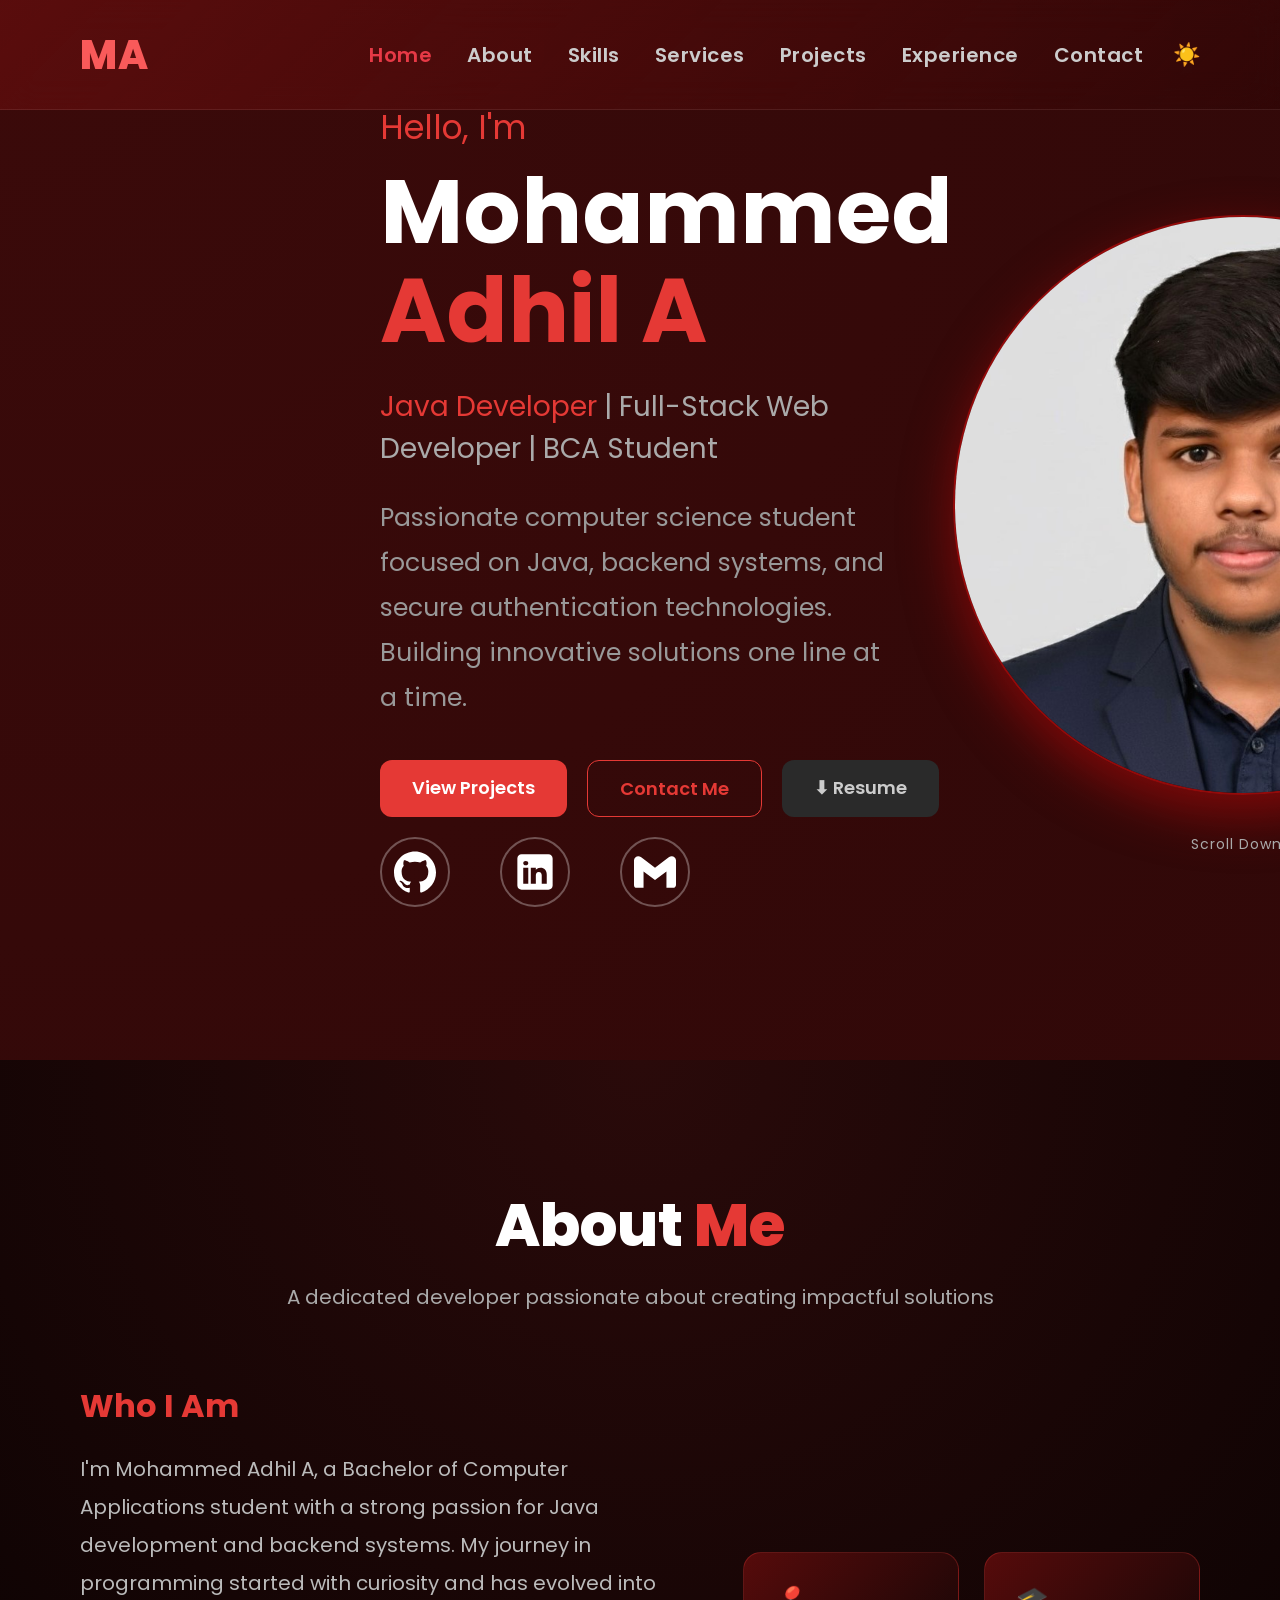
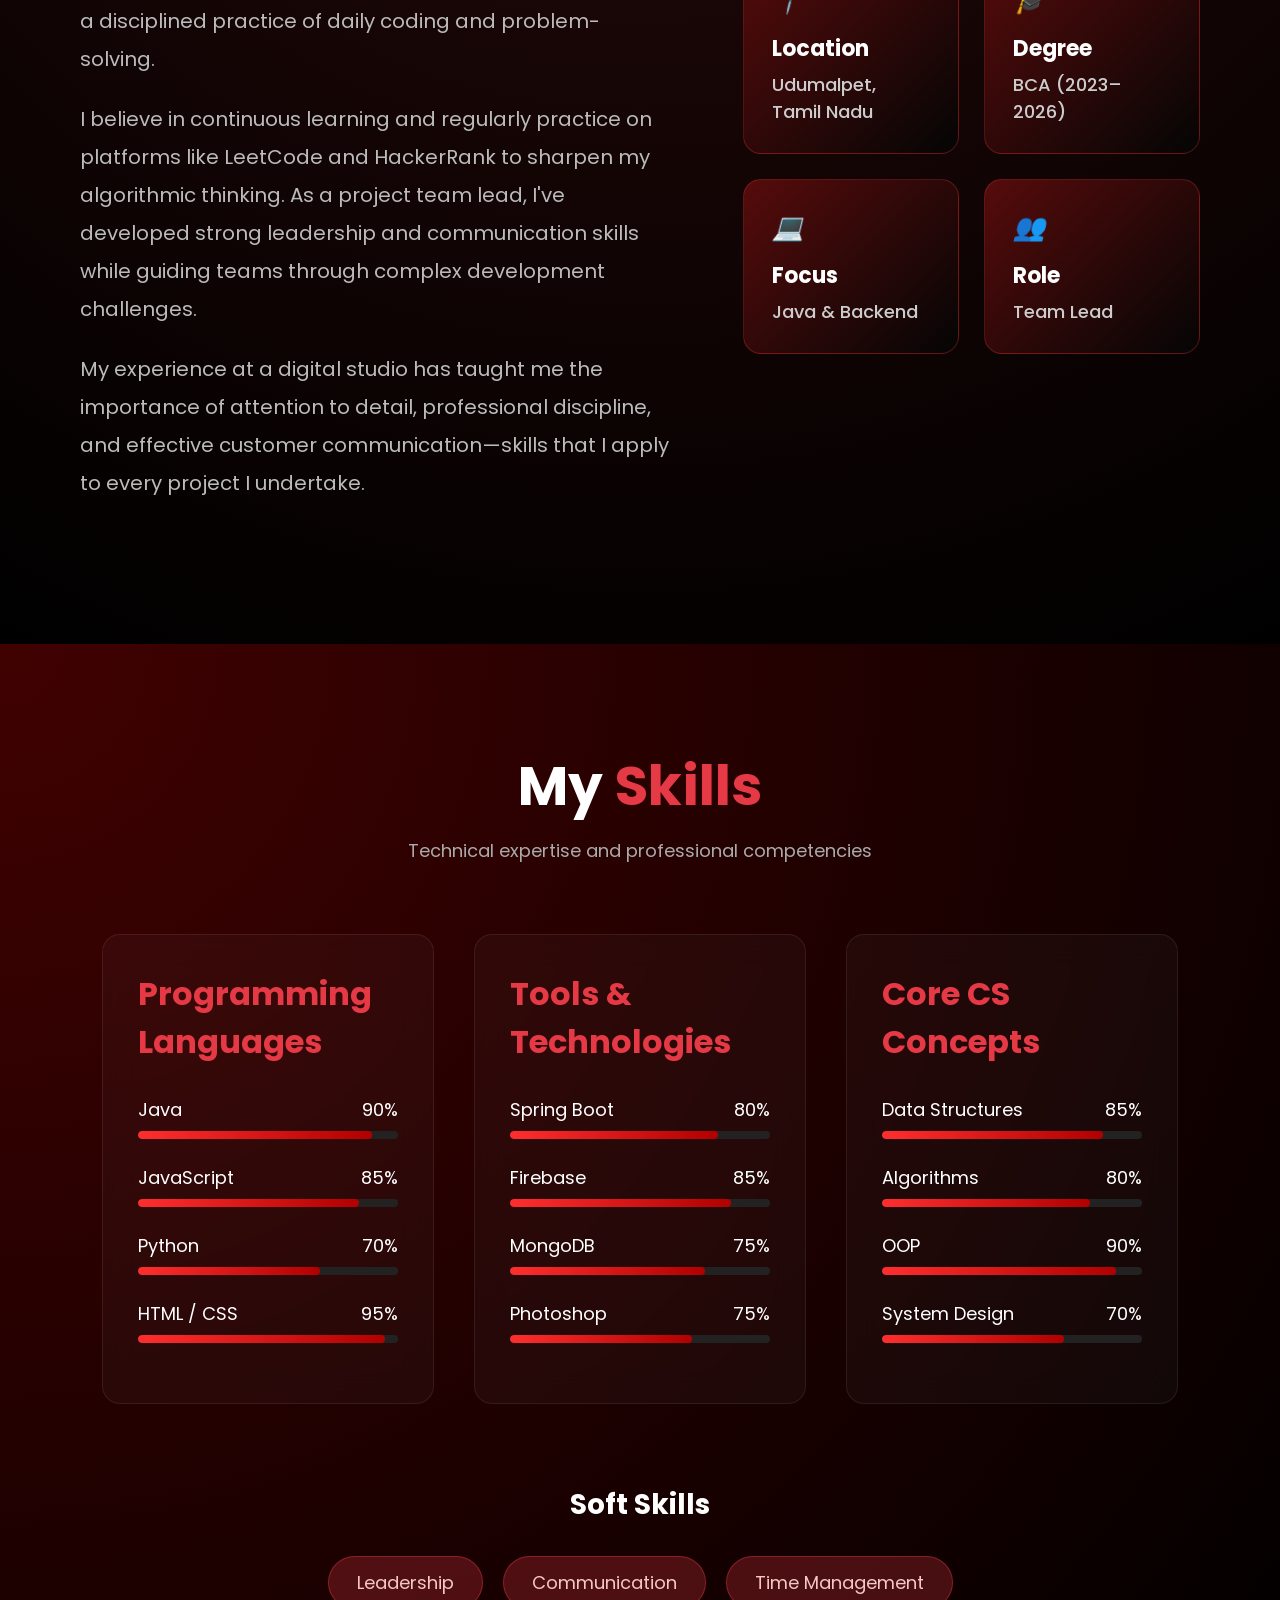
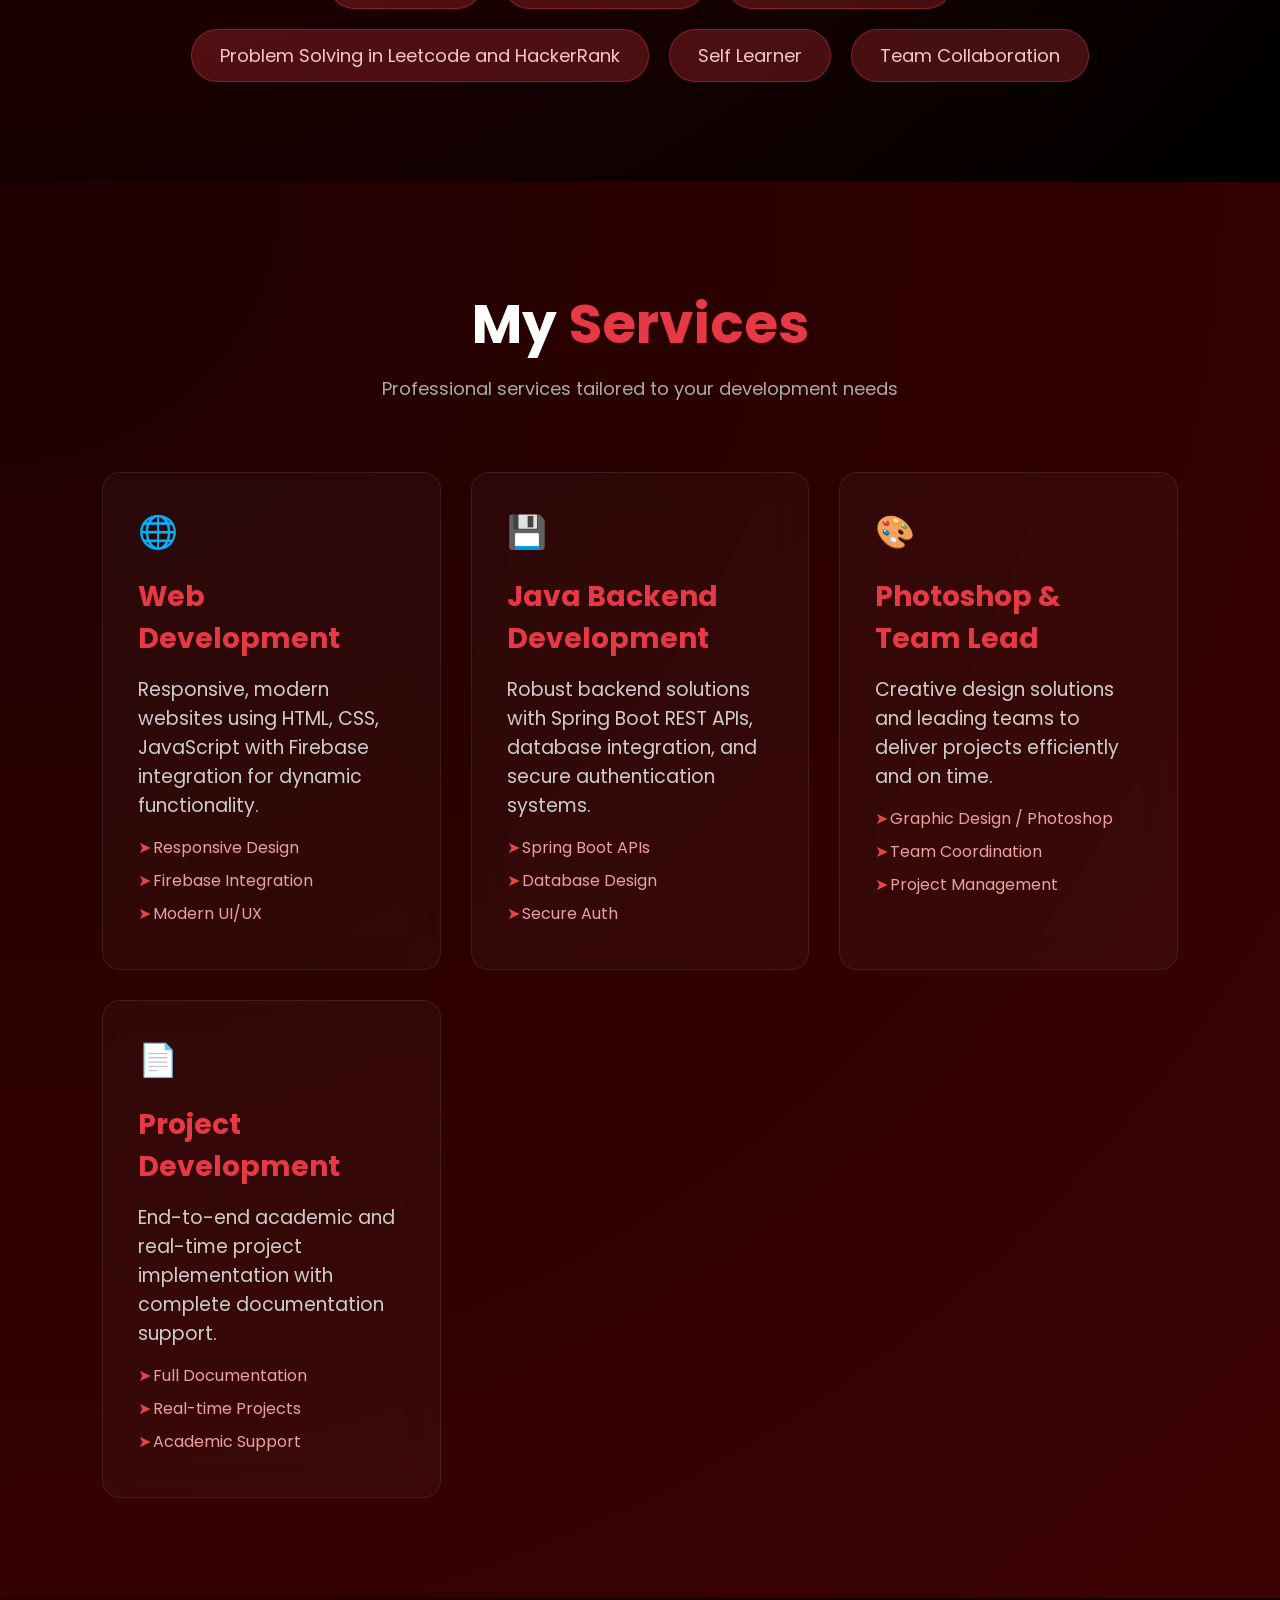
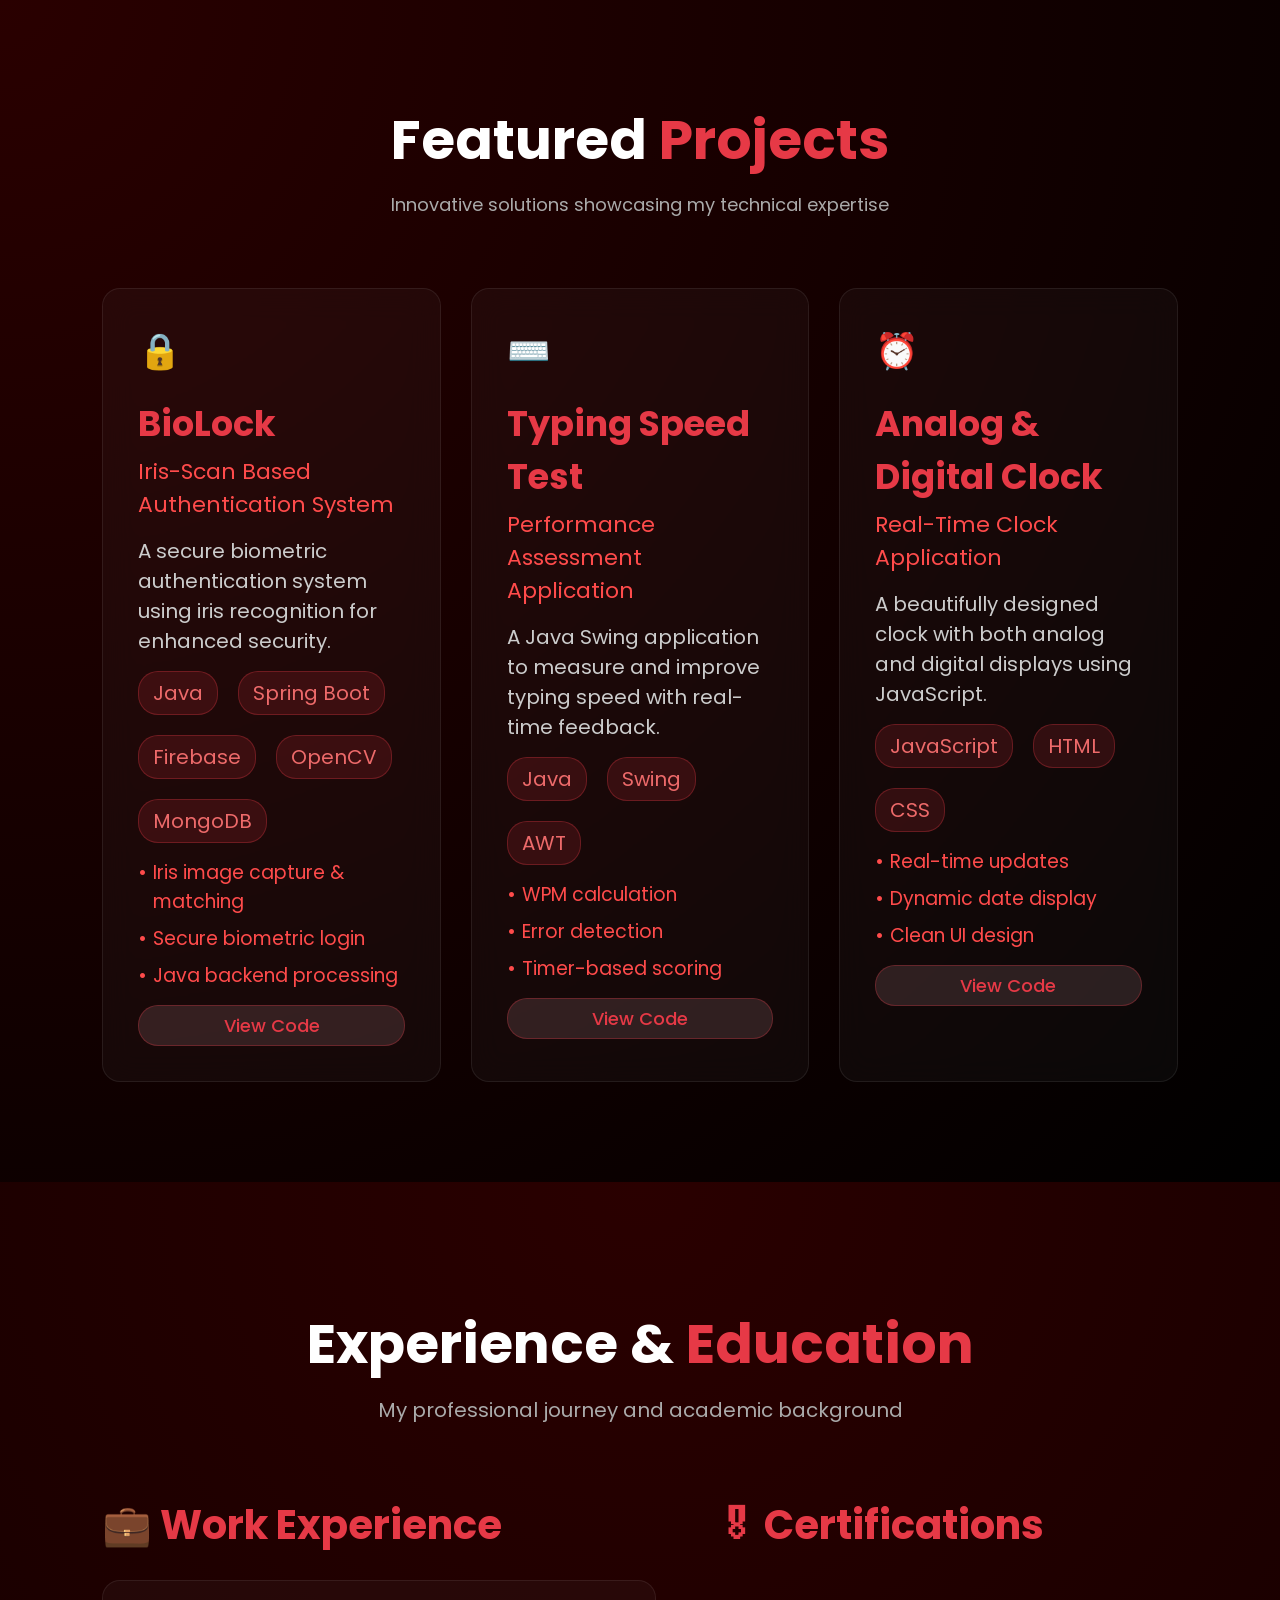
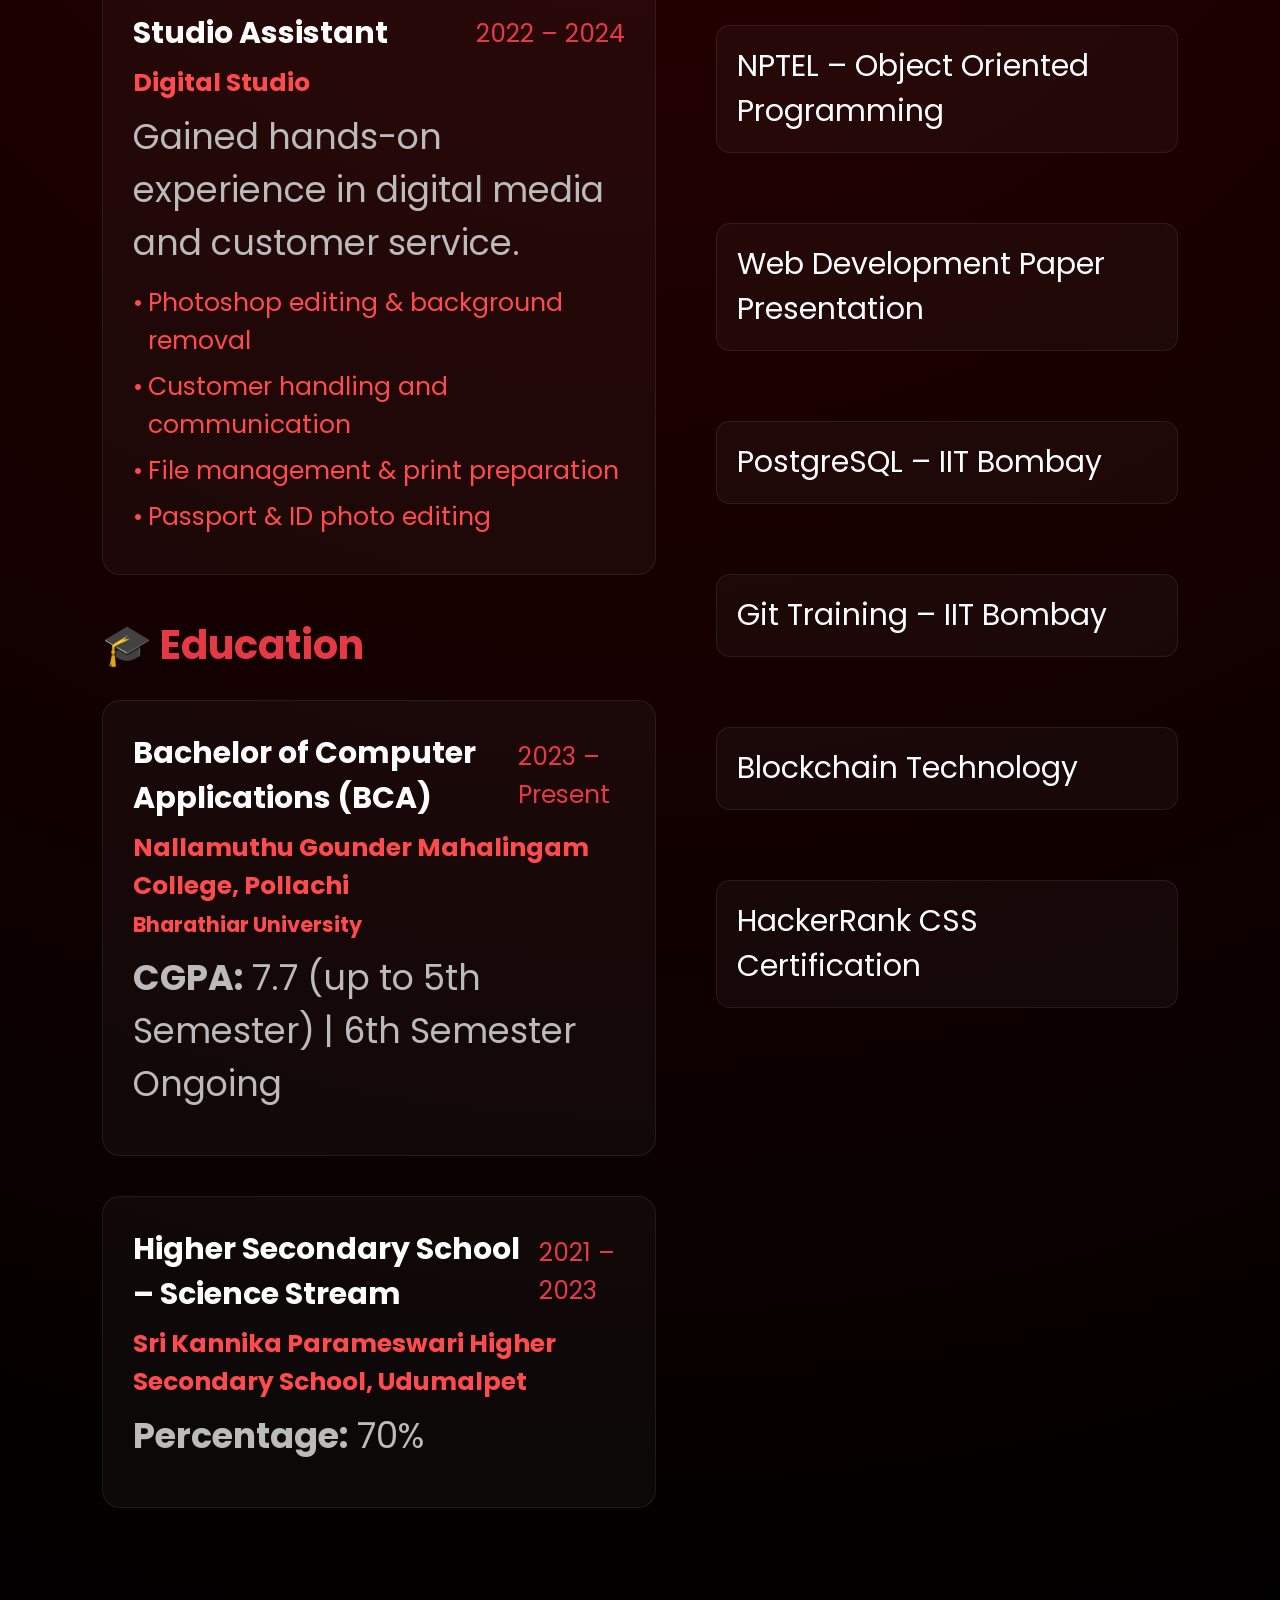
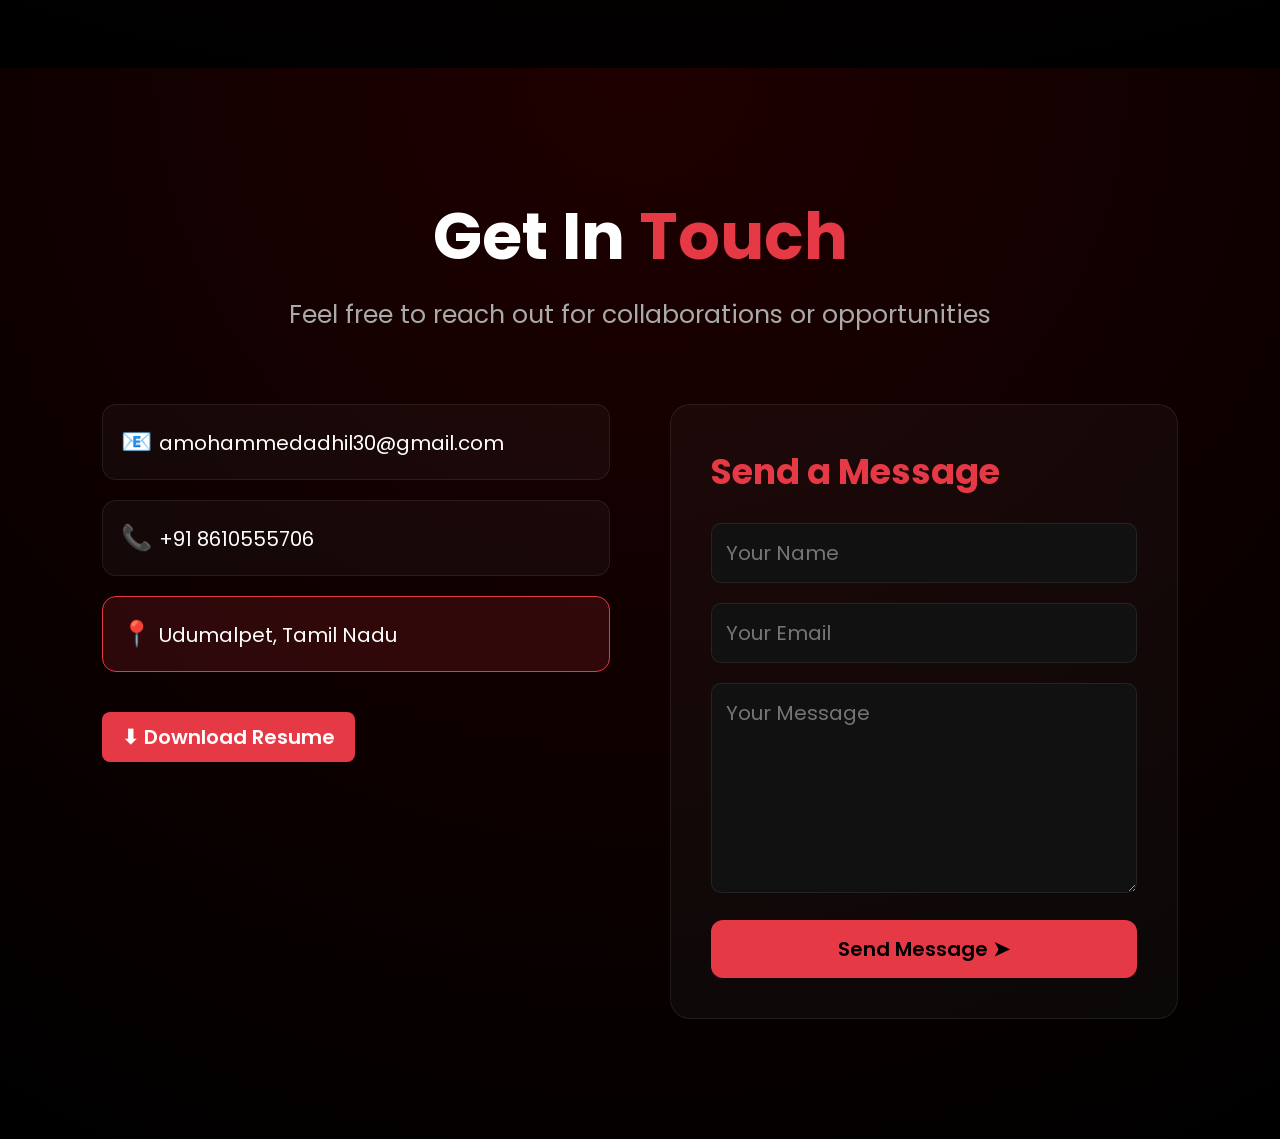
<file: index.html>
<!DOCTYPE html>
<html lang="en">
<head>
<meta charset="UTF-8">
<meta name="viewport" content="width=device-width, initial-scale=1.0">
<title>Mohammed Adhil A</title>
<link href="https://fonts.googleapis.com/css2?family=Poppins:wght@300;400;600;700;800&display=swap" rel="stylesheet">
<link rel="stylesheet" href="style.css">
</head>
<body>


<!-- NAVBAR -->
<nav class="navbar">
<div class="logo">MA<span></span></div>
<ul>
  <li><a href="#hero">Home</a></li>
  <li><a href="#about">About</a></li>
  <li><a href="#skills">Skills</a></li>
  <li><a href="#services">Services</a></li>
  <li><a href="#projects">Projects</a></li>
  <li><a href="#experience">Experience</a></li>
  <li><a href="#contact">Contact</a></li>
</ul>

<div class="theme">☀️</div>
</nav>


<!-- HERO -->
<section class="hero" id="hero">

<div class="hero-left">
<p class="hello">Hello, I'm</p>


<h1>
Mohammed <br>
<span>Adhil A</span>
</h1>


<h3>
<span class="role">Java Developer</span> | Full-Stack Web Developer | BCA Student
</h3>


<p class="desc">
Passionate computer science student focused on Java, backend systems,
and secure authentication technologies. Building innovative solutions
one line at a time.
</p>


<div class="buttons">
<a class="btn primary">View Projects</a>
<a class="btn outline">Contact Me</a>
<a class="btn gray" href="./assets/ADHIL_CORE_RESUME.pdf" target="_blank">⬇ Resume</a>
</div>


<div class="socials">
  <a href="https://github.com/MohammedAdhil2005" target="_blank">
    <img src="assets/github.svg" alt="GitHub" class="social-icon">
  </a>

  <a href="https://www.linkedin.com/in/mohammedadhil30/" target="_blank">
    <img src="assets/linkedin.svg" alt="LinkedIn" class="social-icon">
  </a>

<a href="mailto:amohammedadhil30@gmail.com">
    <img src="assets/gmail.svg" alt="Email" class="social-icon">
  </a>
</div>

</div>


<!-- IMAGE -->
<div class="hero-right">
  <img src="assets/Adhil Blue half.jpg" alt="profile">
  <div class="scroll">Scroll Down ↓</div>
</div>



</section>

<section class="about" id="about">


<div class="about-title">
<h2>About <span>Me</span></h2>
<p class="sub">A dedicated developer passionate about creating impactful solutions</p>
</div>


<div class="about-container">


<!-- LEFT CONTENT -->
<div class="about-left">
<h3>Who I Am</h3>
<p>
I'm Mohammed Adhil A, a Bachelor of Computer Applications student with a
strong passion for Java development and backend systems. My journey in
programming started with curiosity and has evolved into a disciplined
practice of daily coding and problem-solving.
</p>


<p>
I believe in continuous learning and regularly practice on platforms
like LeetCode and HackerRank to sharpen my algorithmic thinking. As a
project team lead, I've developed strong leadership and communication
skills while guiding teams through complex development challenges.
</p>


<p>
My experience at a digital studio has taught me the importance of
attention to detail, professional discipline, and effective customer
communication—skills that I apply to every project I undertake.
</p>
</div>


<!-- RIGHT CARDS -->
<div class="about-right">


<div class="info-card">
<i>📍</i>
<h4>Location</h4>
<span>Udumalpet, Tamil Nadu</span>
</div>


<div class="info-card">
<i>🎓</i>
<h4>Degree</h4>
<span>BCA (2023–2026)</span>
</div>


<div class="info-card">
<i>💻</i>
<h4>Focus</h4>
<span>Java & Backend</span>
</div>


<div class="info-card">
<i>👥</i>
<h4>Role</h4>
<span>Team Lead</span>
</div>


</div>


</div>
</section>
<section class="skills-section" id="skills">
  <div class="section-title">
    <h2>My <span>Skills</span></h2>
    <p>Technical expertise and professional competencies</p>
  </div>

  <div class="skills-container">

    <!-- Programming Languages -->
    <div class="skill-card">
      <h3>Programming Languages</h3>

      <div class="skill">
        <div class="skill-title">
          <span>Java</span><span>90%</span>
        </div>
        <div class="progress-bar">
          <div class="progress" style="width:90%"></div>
        </div>
      </div>

      <div class="skill">
        <div class="skill-title">
          <span>JavaScript</span><span>85%</span>
        </div>
        <div class="progress-bar">
          <div class="progress" style="width:85%"></div>
        </div>
      </div>

      <div class="skill">
        <div class="skill-title">
          <span>Python</span><span>70%</span>
        </div>
        <div class="progress-bar">
          <div class="progress" style="width:70%"></div>
        </div>
      </div>

      <div class="skill">
        <div class="skill-title">
          <span>HTML / CSS</span><span>95%</span>
        </div>
        <div class="progress-bar">
          <div class="progress" style="width:95%"></div>
        </div>
      </div>
    </div>

    <!-- Tools -->
    <div class="skill-card">
      <h3>Tools & Technologies</h3>

      <div class="skill">
        <div class="skill-title">
          <span>Spring Boot</span><span>80%</span>
        </div>
        <div class="progress-bar">
          <div class="progress" style="width:80%"></div>
        </div>
      </div>

      <div class="skill">
        <div class="skill-title">
          <span>Firebase</span><span>85%</span>
        </div>
        <div class="progress-bar">
          <div class="progress" style="width:85%"></div>
        </div>
      </div>

      <div class="skill">
        <div class="skill-title">
          <span>MongoDB</span><span>75%</span>
        </div>
        <div class="progress-bar">
          <div class="progress" style="width:75%"></div>
        </div>
      </div>

      <div class="skill">
        <div class="skill-title">
          <span>Photoshop</span><span>75%</span>
        </div>
        <div class="progress-bar">
          <div class="progress" style="width:70%"></div>
        </div>
      </div>
    </div>

    <!-- Core CS -->
    <div class="skill-card">
      <h3>Core CS Concepts</h3>

      <div class="skill">
        <div class="skill-title">
          <span>Data Structures</span><span>85%</span>
        </div>
        <div class="progress-bar">
          <div class="progress" style="width:85%"></div>
        </div>
      </div>

      <div class="skill">
        <div class="skill-title">
          <span>Algorithms</span><span>80%</span>
        </div>
        <div class="progress-bar">
          <div class="progress" style="width:80%"></div>
        </div>
      </div>

      <div class="skill">
        <div class="skill-title">
          <span>OOP</span><span>90%</span>
        </div>
        <div class="progress-bar">
          <div class="progress" style="width:90%"></div>
        </div>
      </div>

      <div class="skill">
        <div class="skill-title">
          <span>System Design</span><span>70%</span>
        </div>
        <div class="progress-bar">
          <div class="progress" style="width:70%"></div>
        </div>
      </div>
    </div>

  </div>

  <!-- Soft Skills -->
  <div class="soft-skills">
    <h3>Soft Skills</h3>
    <div class="soft-tags">
      <span>Leadership</span>
      <span>Communication</span>
      <span>Time Management</span>
      <span>Problem Solving in Leetcode and HackerRank</span>
      <span>Self Learner</span>
      <span>Team Collaboration</span>
    </div>
  </div>
</section>
<!-- SERVICES SECTION -->
<section class="services-section" id="services">
  <div class="section-title">
    <h2>My <span>Services</span></h2>
    <p>Professional services tailored to your development needs</p>
  </div>

  <div class="services-container">
    <!-- Service 1 -->
    <div class="service-card">
      <div class="icon">🌐</div>
      <h3>Web Development</h3>
      <p>Responsive, modern websites using HTML, CSS, JavaScript with Firebase integration for dynamic functionality.</p>
      <ul>
        <li>Responsive Design</li>
        <li>Firebase Integration</li>
        <li>Modern UI/UX</li>
      </ul>
    </div>

    <!-- Service 2 -->
    <div class="service-card">
      <div class="icon">💾</div>
      <h3>Java Backend Development</h3>
      <p>Robust backend solutions with Spring Boot REST APIs, database integration, and secure authentication systems.</p>
      <ul>
        <li>Spring Boot APIs</li>
        <li>Database Design</li>
        <li>Secure Auth</li>
      </ul>
    </div>

    <!-- Service 4: Photoshop / Team Lead -->
    <div class="service-card">
      <div class="icon">🎨</div>
      <h3>Photoshop & Team Lead</h3>
      <p>Creative design solutions and leading teams to deliver projects efficiently and on time.</p>
      <ul>
        <li>Graphic Design / Photoshop</li>
        <li>Team Coordination</li>
        <li>Project Management</li>
      </ul>
    </div>

    <!-- Service 3 -->
    <div class="service-card">
      <div class="icon">📄</div>
      <h3>Project Development</h3>
      <p>End-to-end academic and real-time project implementation with complete documentation support.</p>
      <ul>
        <li>Full Documentation</li>
        <li>Real-time Projects</li>
        <li>Academic Support</li>
      </ul>
    </div>

  </div>
</section>

<!-- PROJECTS SECTION -->
<section class="projects-section" id="projects">
  <div class="section-title">
    <h2>Featured <span>Projects</span></h2>
    <p>Innovative solutions showcasing my technical expertise</p>
  </div>

  <div class="projects-container">
    <!-- Project 1 -->
    <div class="project-card">
      <div class="project-header">🔒</div>
      <h3>BioLock</h3>
      <span class="subtitle">Iris-Scan Based Authentication System</span>
      <p>A secure biometric authentication system using iris recognition for enhanced security.</p>
      <div class="tags">
        <span>Java</span>
        <span>Spring Boot</span>
        <span>Firebase</span>
        <span>OpenCV</span>
        <span>MongoDB</span>
      </div>
      <ul>
        <li>Iris image capture & matching</li>
        <li>Secure biometric login</li>
        <li>Java backend processing</li>
      </ul>
      <div class="project-links">
        <a href="https://github.com/MohammedAdhil2005/BIOLOCK">View Code</a>
        <!-- <a href="#">Live Demo</a> -->
      </div>
    </div>

    <!-- Project 2 -->
    <div class="project-card">
      <div class="project-header">⌨️</div>
      <h3>Typing Speed Test</h3>
      <span class="subtitle">Performance Assessment Application</span>
      <p>A Java Swing application to measure and improve typing speed with real-time feedback.</p>
      <div class="tags">
        <span>Java</span>
        <span>Swing</span>
        <span>AWT</span>
      </div>
      <ul>
        <li>WPM calculation</li>
        <li>Error detection</li>
        <li>Timer-based scoring</li>
      </ul>
      <div class="project-links">
        <a href="https://github.com/MohammedAdhil2005/SpeedText.git">View Code</a>
        <!-- <a href="#">Live Demo</a> -->
      </div>
    </div>

    <!-- Project 3 -->
    <div class="project-card">
      <div class="project-header">⏰</div>
      <h3>Analog & Digital Clock</h3>
      <span class="subtitle">Real-Time Clock Application</span>
      <p>A beautifully designed clock with both analog and digital displays using JavaScript.</p>
      <div class="tags">
        <span>JavaScript</span>
        <span>HTML</span>
        <span>CSS</span>
      </div>
      <ul>
        <li>Real-time updates</li>
        <li>Dynamic date display</li>
        <li>Clean UI design</li>
      </ul>
      <div class="project-links">
        <a href="https://github.com/MohammedAdhil2005/Clocks.git">View Code</a>
        <!-- <a href="#">Live Demo</a> -->
      </div>
    </div>
  </div>
</section>

<section class="experience-section" id="experience">
  <div class="section-title">
    <h2>Experience & <span>Education</span></h2>
    <p>My professional journey and academic background</p>
  </div>

  <div class="experience-grid">

    <!-- LEFT COLUMN -->
    <div class="exp-left">

      <h3 class="exp-heading">💼 Work Experience</h3>

      <div class="exp-card">
        <div class="exp-header">
          <h4>Studio Assistant</h4>
          <span id="no">2022 – 2024</span>
        </div>

        <h5>Digital Studio</h5>
        <p>Gained hands-on experience in digital media and customer service.</p>

        <ul>
          <li>Photoshop editing & background removal</li>
          <li>Customer handling and communication</li>
          <li>File management & print preparation</li>
          <li>Passport & ID photo editing</li>
        </ul>
      </div>

     <h3 class="exp-heading">🎓 Education</h3>

<div class="exp-card">
  <div class="exp-header">
    <h4>Bachelor of Computer Applications (BCA)</h4>
    <span id="no">2023 – Present</span>
  </div>

  <h5>
    Nallamuthu Gounder Mahalingam College, Pollachi <br>
    <small>Bharathiar University</small>
  </h5>
  <p><strong>CGPA:</strong> 7.7 (up to 5th Semester) | 6th Semester Ongoing</p>
</div>

<div class="exp-card">
  <div class="exp-header">
    <h4>Higher Secondary School – Science Stream</h4>
    <span id="no">2021 – 2023</span>
  </div>

  <h5>Sri Kannika Parameswari Higher Secondary School, Udumalpet</h5>
  <p><strong>Percentage:</strong> 70%</p>
</div>


    </div>

    <!-- RIGHT COLUMN -->
    <div class="exp-right">
      <h3 class="exp-heading">🎖 Certifications</h3>

      <div class="cert-card">NPTEL – Object Oriented Programming</div>
      <div class="cert-card">Web Development Paper Presentation</div>
      <div class="cert-card">PostgreSQL – IIT Bombay</div>
      <div class="cert-card">Git Training – IIT Bombay</div>
      <div class="cert-card">Blockchain Technology</div>
      <div class="cert-card">HackerRank CSS Certification</div>
    </div>

  </div>
</section>


<section class="contact-section" id="contact">
  <div class="section-title">
    <h2>Get In <span id="to">Touch</span></h2>
    <p>Feel free to reach out for collaborations or opportunities</p>
  </div>

  <div class="contact-grid">

    <!-- LEFT -->
    <div class="contact-info">
      <div class="info-box">
        📧 <span>amohammedadhil30@gmail.com</span>
      </div>

      <div class="info-box">
        📞 <span>+91 8610555706</span>
      </div>

      <div class="info-box highlight">
        📍 <span>Udumalpet, Tamil Nadu</span>
      </div>

      <a href="./assets/ADHIL_CORE_RESUME.pdf"
   download="ADHIL_CORE_RESUME.pdf"
   class="download-btn"
   id="bt">
   ⬇ Download Resume
</a>

    </div>

    <!-- RIGHT -->
    <div class="contact-right">
      <form class="contact-form"
            action="https://formspree.io/f/xlggwaab"
            method="POST">

        <h3>Send a Message</h3>

        <input type="text" name="name" placeholder="Your Name" required>
        <input type="email" name="email" placeholder="Your Email" required>
        <textarea name="message" rows="6"
                  placeholder="Your Message" required></textarea>

        <button type="submit" class="btn btn2">
          Send Message ➤
        </button>
      </form>
    </div>

  </div>
</section>

<script src="script.js"></script>
</body>
</html>
</file>
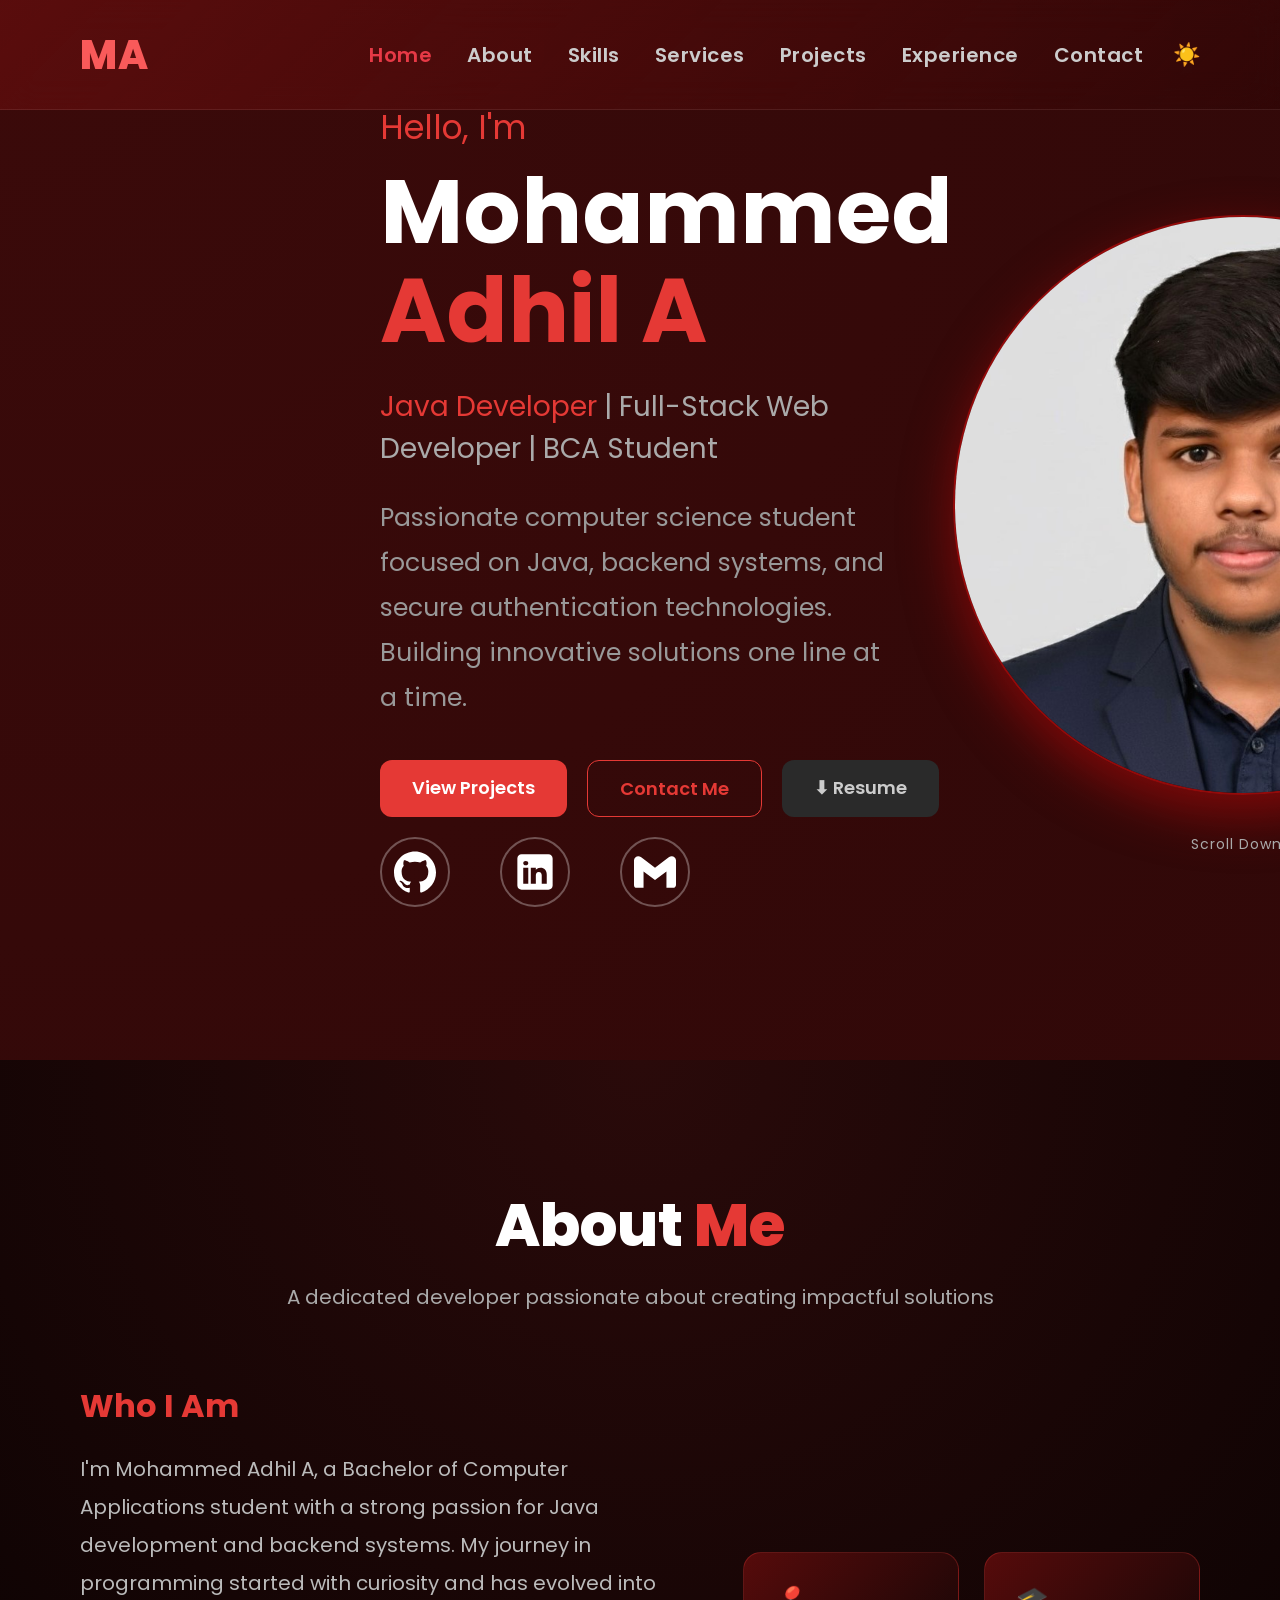
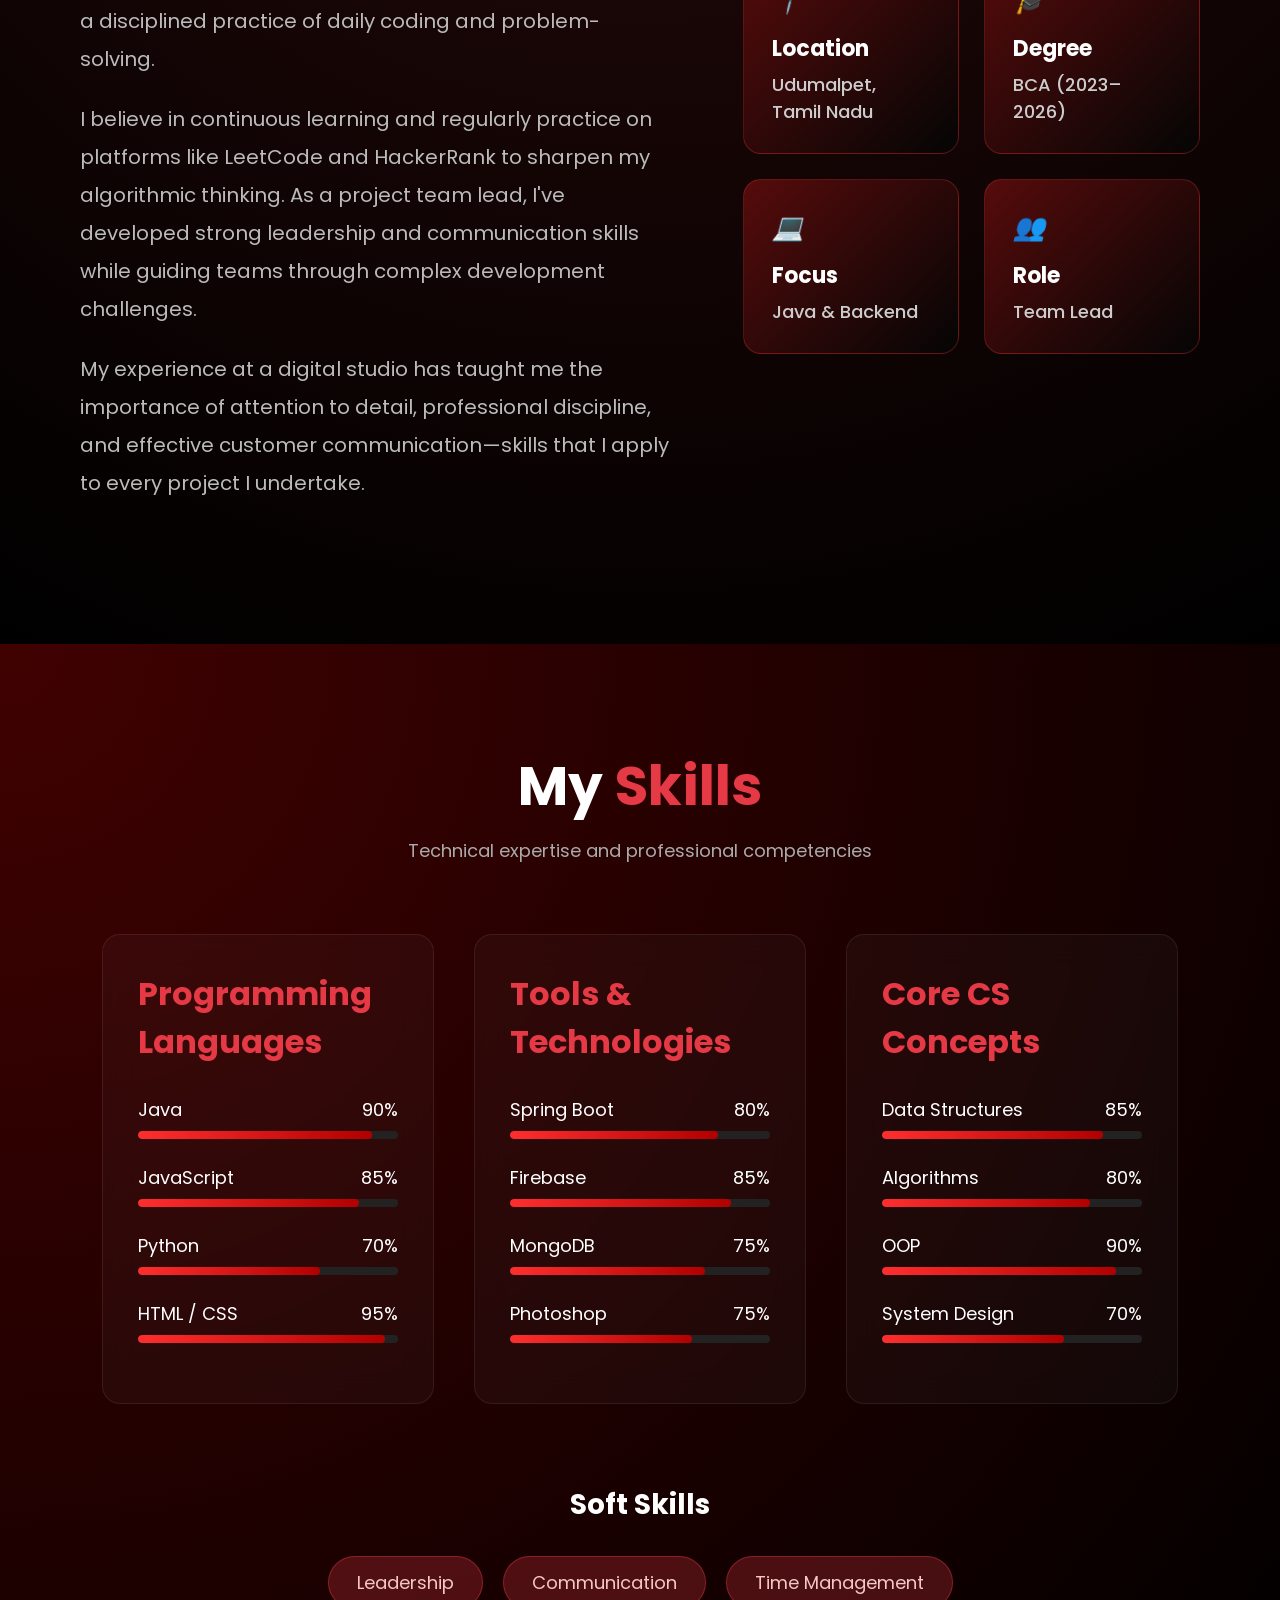
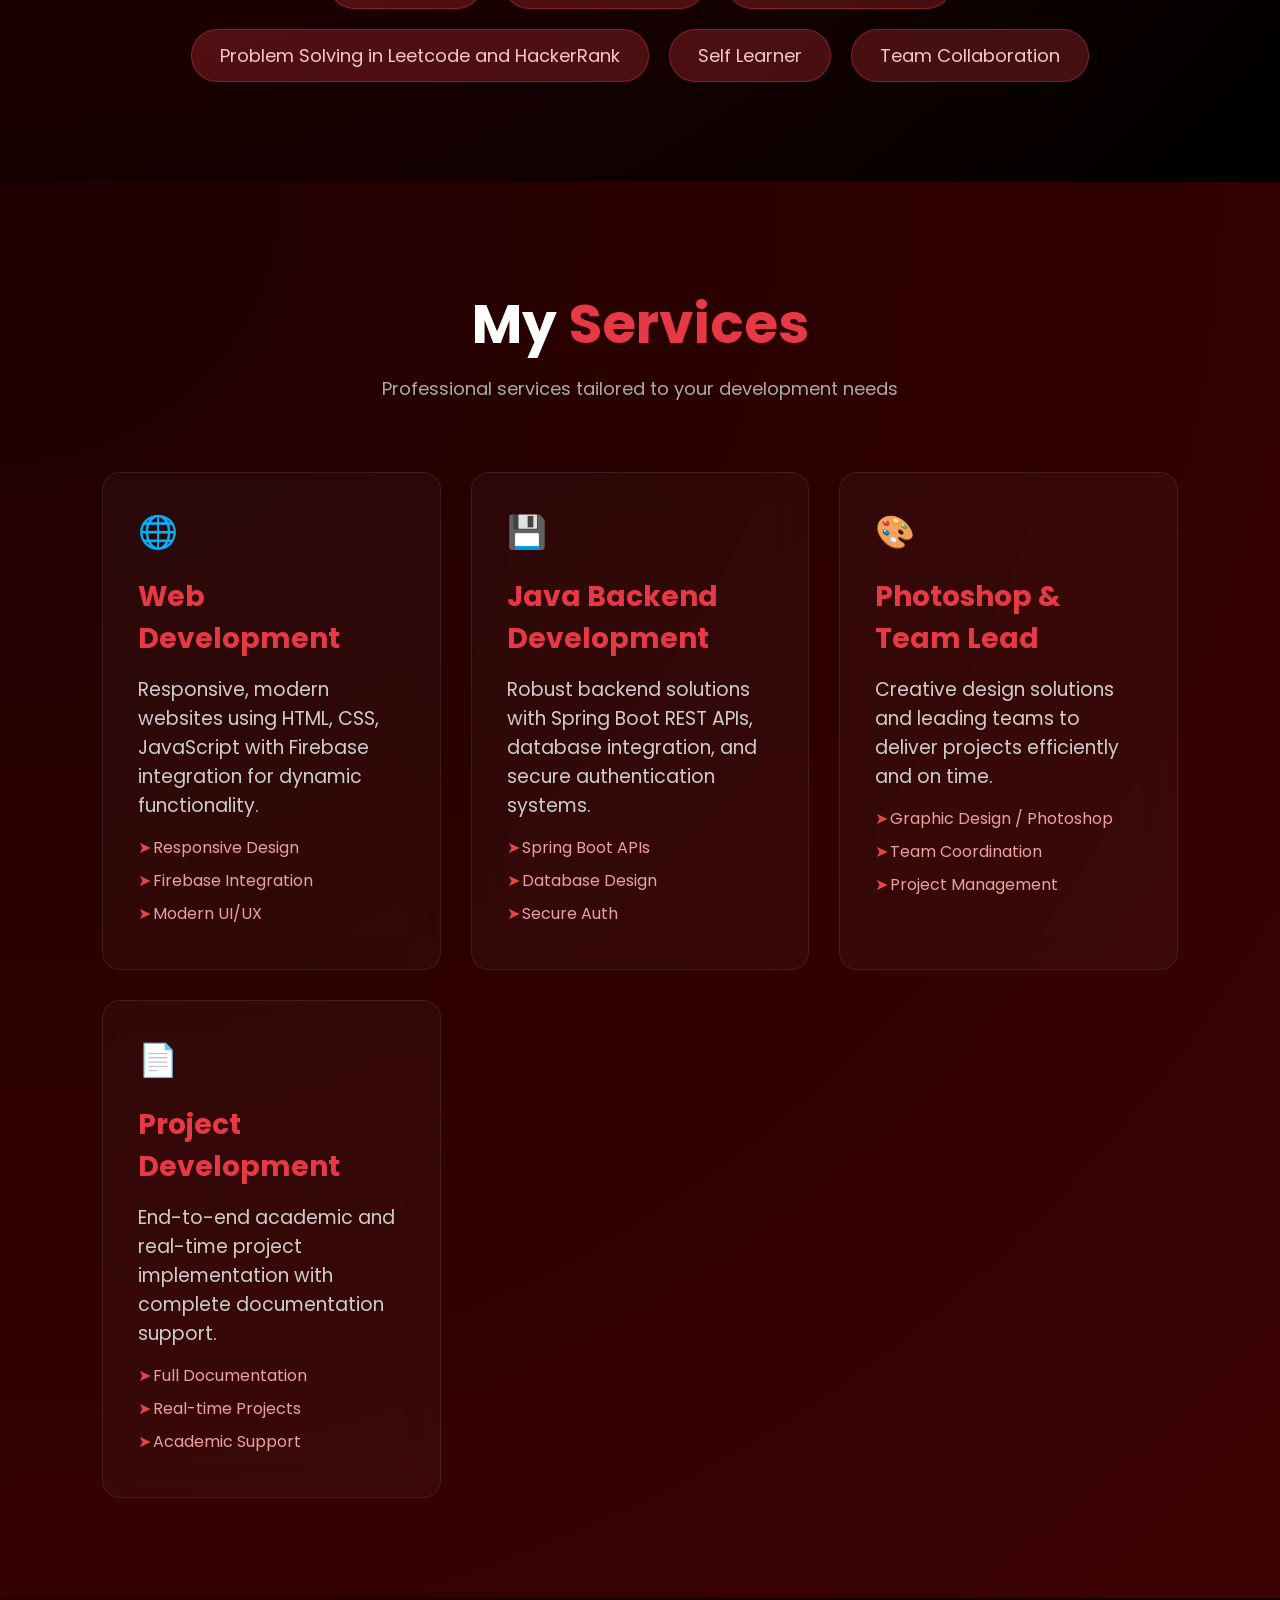
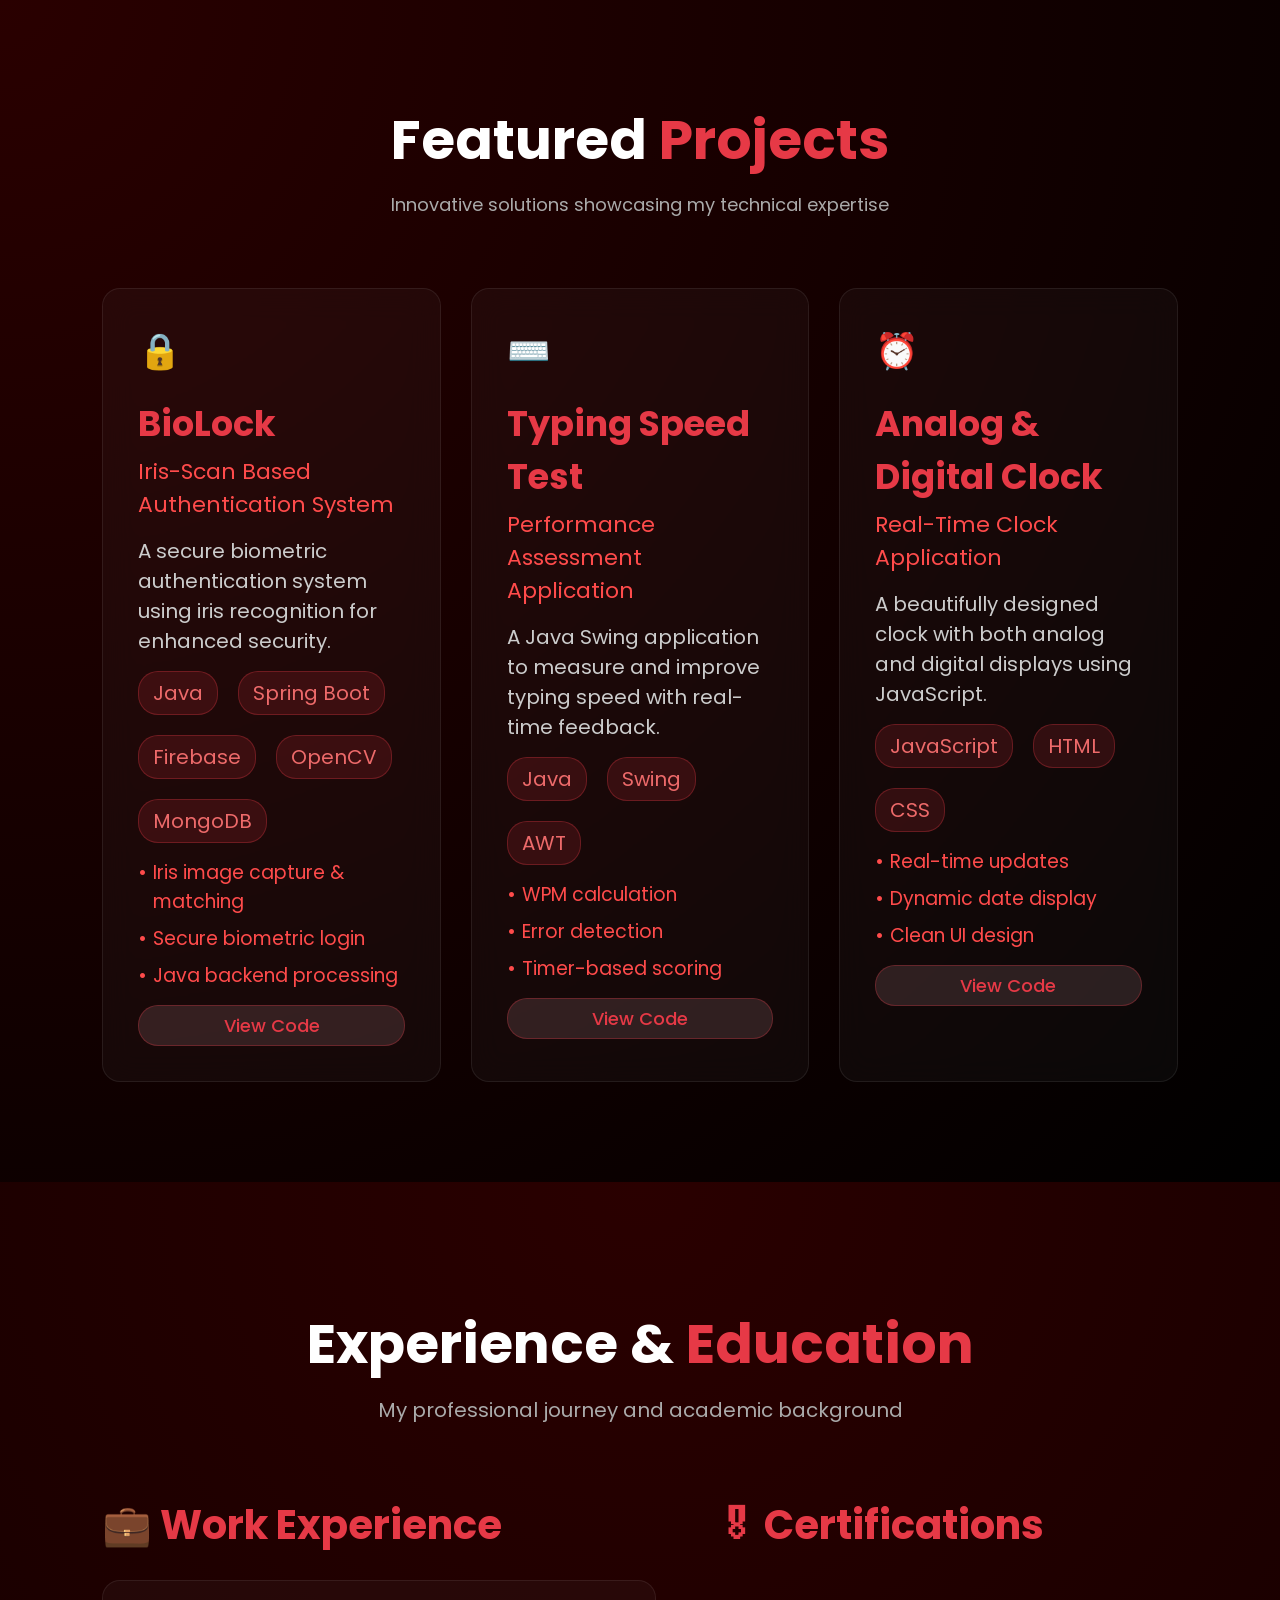
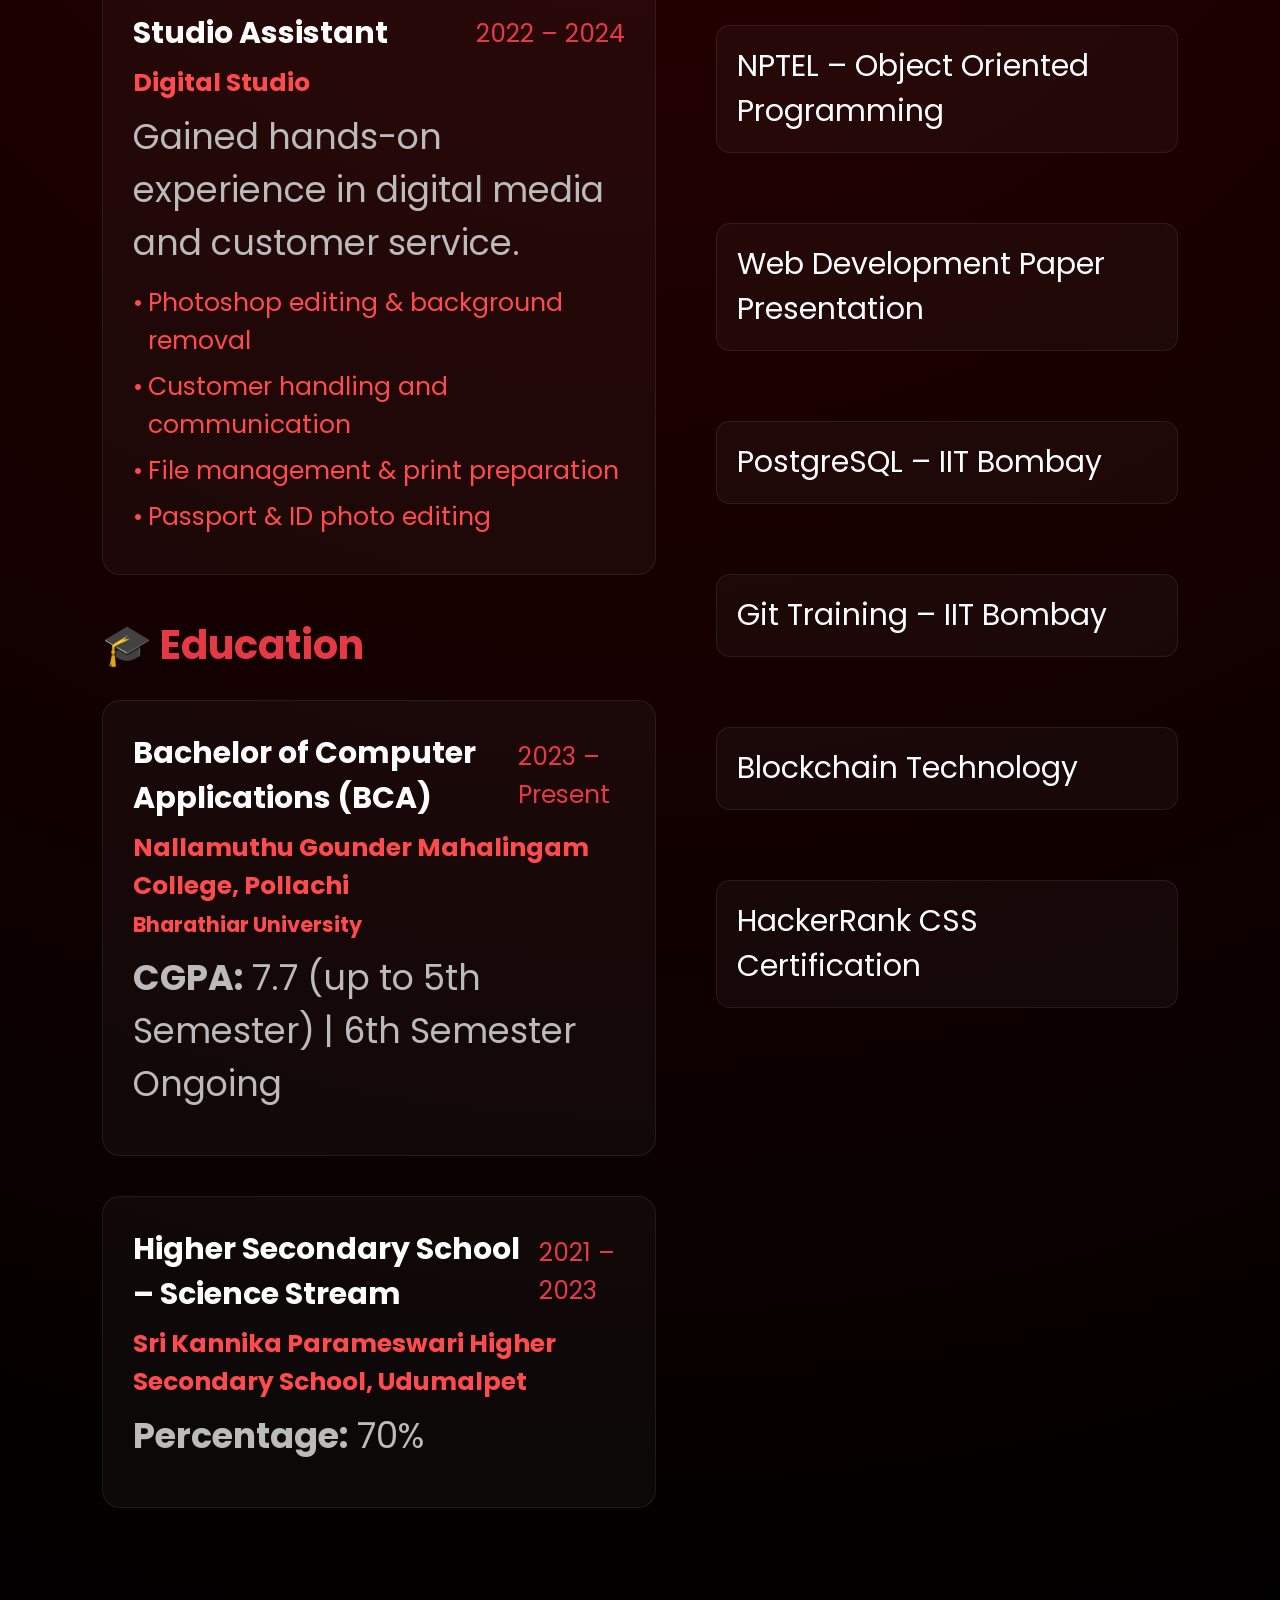
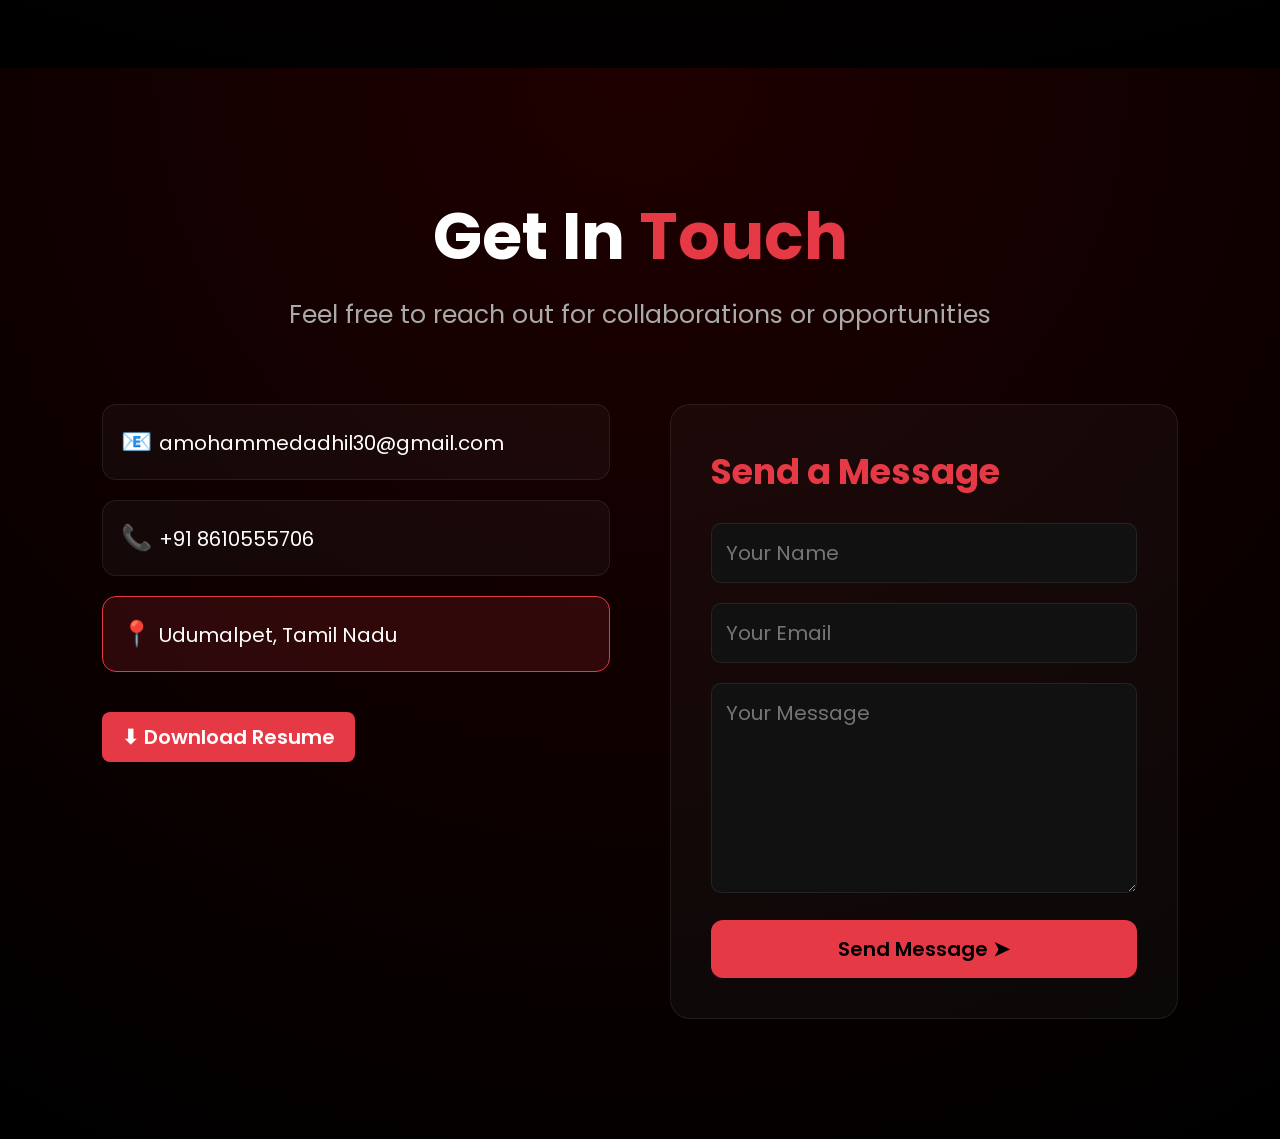
<file: index-DESKTOP-UVIULNA.html>
<!DOCTYPE html>
<html lang="en">
<head>
<meta charset="UTF-8">
<meta name="viewport" content="width=device-width, initial-scale=1.0">
<title>Mohammed Adhil A</title>
<link href="https://fonts.googleapis.com/css2?family=Poppins:wght@300;400;600;700;800&display=swap" rel="stylesheet">
<link rel="stylesheet" href="style.css">
</head>
<body>


<!-- NAVBAR -->
<nav class="navbar">
<div class="logo">MA<span></span></div>
<ul>
  <li><a href="#hero">Home</a></li>
  <li><a href="#about">About</a></li>
  <li><a href="#skills">Skills</a></li>
  <li><a href="#services">Services</a></li>
  <li><a href="#projects">Projects</a></li>
  <li><a href="#experience">Experience</a></li>
  <li><a href="#contact">Contact</a></li>
</ul>

<div class="theme">☀️</div>
</nav>


<!-- HERO -->
<section class="hero" id="hero">

<div class="hero-left">
<p class="hello">Hello, I'm</p>


<h1>
Mohammed <br>
<span>Adhil A</span>
</h1>


<h3>
<span class="role">Java Developer</span> | Full-Stack Web Developer | BCA Student
</h3>


<p class="desc">
Passionate computer science student focused on Java, backend systems,
and secure authentication technologies. Building innovative solutions
one line at a time.
</p>


<div class="buttons">
<a class="btn primary">View Projects</a>
<a class="btn outline">Contact Me</a>
<a class="btn gray" href="assets/ADHIL CORE RESUME.pdf" target="_blank">⬇ Resume</a>
</div>


<div class="socials">
  <a href="https://github.com/MohammedAdhil2005" target="_blank">
    <img src="assets/github.svg" alt="GitHub" class="social-icon">
  </a>

  <a href="https://www.linkedin.com/in/mohammedadhil30/" target="_blank">
    <img src="assets/linkedin.svg" alt="LinkedIn" class="social-icon">
  </a>

<a href="mailto:amohammedadhil30@gmail.com">
    <img src="assets/gmail.svg" alt="Email" class="social-icon">
  </a>
</div>

</div>


<!-- IMAGE -->
<div class="hero-right">
  <img src="assets/Adhil Blue half.jpg" alt="profile">
  <div class="scroll">Scroll Down ↓</div>
</div>



</section>

<section class="about" id="about">


<div class="about-title">
<h2>About <span>Me</span></h2>
<p class="sub">A dedicated developer passionate about creating impactful solutions</p>
</div>


<div class="about-container">


<!-- LEFT CONTENT -->
<div class="about-left">
<h3>Who I Am</h3>
<p>
I'm Mohammed Adhil A, a Bachelor of Computer Applications student with a
strong passion for Java development and backend systems. My journey in
programming started with curiosity and has evolved into a disciplined
practice of daily coding and problem-solving.
</p>


<p>
I believe in continuous learning and regularly practice on platforms
like LeetCode and HackerRank to sharpen my algorithmic thinking. As a
project team lead, I've developed strong leadership and communication
skills while guiding teams through complex development challenges.
</p>


<p>
My experience at a digital studio has taught me the importance of
attention to detail, professional discipline, and effective customer
communication—skills that I apply to every project I undertake.
</p>
</div>


<!-- RIGHT CARDS -->
<div class="about-right">


<div class="info-card">
<i>📍</i>
<h4>Location</h4>
<span>Udumalpet, Tamil Nadu</span>
</div>


<div class="info-card">
<i>🎓</i>
<h4>Degree</h4>
<span>BCA (2023–2026)</span>
</div>


<div class="info-card">
<i>💻</i>
<h4>Focus</h4>
<span>Java & Backend</span>
</div>


<div class="info-card">
<i>👥</i>
<h4>Role</h4>
<span>Team Lead</span>
</div>


</div>


</div>
</section>
<section class="skills-section" id="skills">
  <div class="section-title">
    <h2>My <span>Skills</span></h2>
    <p>Technical expertise and professional competencies</p>
  </div>

  <div class="skills-container">

    <!-- Programming Languages -->
    <div class="skill-card">
      <h3>Programming Languages</h3>

      <div class="skill">
        <div class="skill-title">
          <span>Java</span><span>90%</span>
        </div>
        <div class="progress-bar">
          <div class="progress" style="width:90%"></div>
        </div>
      </div>

      <div class="skill">
        <div class="skill-title">
          <span>JavaScript</span><span>85%</span>
        </div>
        <div class="progress-bar">
          <div class="progress" style="width:85%"></div>
        </div>
      </div>

      <div class="skill">
        <div class="skill-title">
          <span>Python</span><span>70%</span>
        </div>
        <div class="progress-bar">
          <div class="progress" style="width:70%"></div>
        </div>
      </div>

      <div class="skill">
        <div class="skill-title">
          <span>HTML / CSS</span><span>95%</span>
        </div>
        <div class="progress-bar">
          <div class="progress" style="width:95%"></div>
        </div>
      </div>
    </div>

    <!-- Tools -->
    <div class="skill-card">
      <h3>Tools & Technologies</h3>

      <div class="skill">
        <div class="skill-title">
          <span>Spring Boot</span><span>80%</span>
        </div>
        <div class="progress-bar">
          <div class="progress" style="width:80%"></div>
        </div>
      </div>

      <div class="skill">
        <div class="skill-title">
          <span>Firebase</span><span>85%</span>
        </div>
        <div class="progress-bar">
          <div class="progress" style="width:85%"></div>
        </div>
      </div>

      <div class="skill">
        <div class="skill-title">
          <span>MongoDB</span><span>75%</span>
        </div>
        <div class="progress-bar">
          <div class="progress" style="width:75%"></div>
        </div>
      </div>

      <div class="skill">
        <div class="skill-title">
          <span>Photoshop</span><span>75%</span>
        </div>
        <div class="progress-bar">
          <div class="progress" style="width:70%"></div>
        </div>
      </div>
    </div>

    <!-- Core CS -->
    <div class="skill-card">
      <h3>Core CS Concepts</h3>

      <div class="skill">
        <div class="skill-title">
          <span>Data Structures</span><span>85%</span>
        </div>
        <div class="progress-bar">
          <div class="progress" style="width:85%"></div>
        </div>
      </div>

      <div class="skill">
        <div class="skill-title">
          <span>Algorithms</span><span>80%</span>
        </div>
        <div class="progress-bar">
          <div class="progress" style="width:80%"></div>
        </div>
      </div>

      <div class="skill">
        <div class="skill-title">
          <span>OOP</span><span>90%</span>
        </div>
        <div class="progress-bar">
          <div class="progress" style="width:90%"></div>
        </div>
      </div>

      <div class="skill">
        <div class="skill-title">
          <span>System Design</span><span>70%</span>
        </div>
        <div class="progress-bar">
          <div class="progress" style="width:70%"></div>
        </div>
      </div>
    </div>

  </div>

  <!-- Soft Skills -->
  <div class="soft-skills">
    <h3>Soft Skills</h3>
    <div class="soft-tags">
      <span>Leadership</span>
      <span>Communication</span>
      <span>Time Management</span>
      <span>Problem Solving in Leetcode and HackerRank</span>
      <span>Self Learner</span>
      <span>Team Collaboration</span>
    </div>
  </div>
</section>
<!-- SERVICES SECTION -->
<section class="services-section" id="services">
  <div class="section-title">
    <h2>My <span>Services</span></h2>
    <p>Professional services tailored to your development needs</p>
  </div>

  <div class="services-container">
    <!-- Service 1 -->
    <div class="service-card">
      <div class="icon">🌐</div>
      <h3>Web Development</h3>
      <p>Responsive, modern websites using HTML, CSS, JavaScript with Firebase integration for dynamic functionality.</p>
      <ul>
        <li>Responsive Design</li>
        <li>Firebase Integration</li>
        <li>Modern UI/UX</li>
      </ul>
    </div>

    <!-- Service 2 -->
    <div class="service-card">
      <div class="icon">💾</div>
      <h3>Java Backend Development</h3>
      <p>Robust backend solutions with Spring Boot REST APIs, database integration, and secure authentication systems.</p>
      <ul>
        <li>Spring Boot APIs</li>
        <li>Database Design</li>
        <li>Secure Auth</li>
      </ul>
    </div>

    <!-- Service 4: Photoshop / Team Lead -->
    <div class="service-card">
      <div class="icon">🎨</div>
      <h3>Photoshop & Team Lead</h3>
      <p>Creative design solutions and leading teams to deliver projects efficiently and on time.</p>
      <ul>
        <li>Graphic Design / Photoshop</li>
        <li>Team Coordination</li>
        <li>Project Management</li>
      </ul>
    </div>

    <!-- Service 3 -->
    <div class="service-card">
      <div class="icon">📄</div>
      <h3>Project Development</h3>
      <p>End-to-end academic and real-time project implementation with complete documentation support.</p>
      <ul>
        <li>Full Documentation</li>
        <li>Real-time Projects</li>
        <li>Academic Support</li>
      </ul>
    </div>

  </div>
</section>

<!-- PROJECTS SECTION -->
<section class="projects-section" id="projects">
  <div class="section-title">
    <h2>Featured <span>Projects</span></h2>
    <p>Innovative solutions showcasing my technical expertise</p>
  </div>

  <div class="projects-container">
    <!-- Project 1 -->
    <div class="project-card">
      <div class="project-header">🔒</div>
      <h3>BioLock</h3>
      <span class="subtitle">Iris-Scan Based Authentication System</span>
      <p>A secure biometric authentication system using iris recognition for enhanced security.</p>
      <div class="tags">
        <span>Java</span>
        <span>Spring Boot</span>
        <span>Firebase</span>
        <span>OpenCV</span>
        <span>MongoDB</span>
      </div>
      <ul>
        <li>Iris image capture & matching</li>
        <li>Secure biometric login</li>
        <li>Java backend processing</li>
      </ul>
      <div class="project-links">
        <a href="https://github.com/MohammedAdhil2005/BIOLOCK">View Code</a>
        <!-- <a href="#">Live Demo</a> -->
      </div>
    </div>

    <!-- Project 2 -->
    <div class="project-card">
      <div class="project-header">⌨️</div>
      <h3>Typing Speed Test</h3>
      <span class="subtitle">Performance Assessment Application</span>
      <p>A Java Swing application to measure and improve typing speed with real-time feedback.</p>
      <div class="tags">
        <span>Java</span>
        <span>Swing</span>
        <span>AWT</span>
      </div>
      <ul>
        <li>WPM calculation</li>
        <li>Error detection</li>
        <li>Timer-based scoring</li>
      </ul>
      <div class="project-links">
        <a href="https://github.com/MohammedAdhil2005/SpeedText.git">View Code</a>
        <!-- <a href="#">Live Demo</a> -->
      </div>
    </div>

    <!-- Project 3 -->
    <div class="project-card">
      <div class="project-header">⏰</div>
      <h3>Analog & Digital Clock</h3>
      <span class="subtitle">Real-Time Clock Application</span>
      <p>A beautifully designed clock with both analog and digital displays using JavaScript.</p>
      <div class="tags">
        <span>JavaScript</span>
        <span>HTML</span>
        <span>CSS</span>
      </div>
      <ul>
        <li>Real-time updates</li>
        <li>Dynamic date display</li>
        <li>Clean UI design</li>
      </ul>
      <div class="project-links">
        <a href="https://github.com/MohammedAdhil2005/Clocks.git">View Code</a>
        <!-- <a href="#">Live Demo</a> -->
      </div>
    </div>
  </div>
</section>

<section class="experience-section" id="experience">
  <div class="section-title">
    <h2>Experience & <span>Education</span></h2>
    <p>My professional journey and academic background</p>
  </div>

  <div class="experience-grid">

    <!-- LEFT COLUMN -->
    <div class="exp-left">

      <h3 class="exp-heading">💼 Work Experience</h3>

      <div class="exp-card">
        <div class="exp-header">
          <h4>Studio Assistant</h4>
          <span id="no">2022 – 2024</span>
        </div>

        <h5>Digital Studio</h5>
        <p>Gained hands-on experience in digital media and customer service.</p>

        <ul>
          <li>Photoshop editing & background removal</li>
          <li>Customer handling and communication</li>
          <li>File management & print preparation</li>
          <li>Passport & ID photo editing</li>
        </ul>
      </div>

     <h3 class="exp-heading">🎓 Education</h3>

<div class="exp-card">
  <div class="exp-header">
    <h4>Bachelor of Computer Applications (BCA)</h4>
    <span id="no">2023 – Present</span>
  </div>

  <h5>
    Nallamuthu Gounder Mahalingam College, Pollachi <br>
    <small>Bharathiar University</small>
  </h5>
  <p><strong>CGPA:</strong> 7.7 (up to 5th Semester) | 6th Semester Ongoing</p>
</div>

<div class="exp-card">
  <div class="exp-header">
    <h4>Higher Secondary School – Science Stream</h4>
    <span id="no">2021 – 2023</span>
  </div>

  <h5>Sri Kannika Parameswari Higher Secondary School, Udumalpet</h5>
  <p><strong>Percentage:</strong> 70%</p>
</div>


    </div>

    <!-- RIGHT COLUMN -->
    <div class="exp-right">
      <h3 class="exp-heading">🎖 Certifications</h3>

      <div class="cert-card">NPTEL – Object Oriented Programming</div>
      <div class="cert-card">Web Development Paper Presentation</div>
      <div class="cert-card">PostgreSQL – IIT Bombay</div>
      <div class="cert-card">Git Training – IIT Bombay</div>
      <div class="cert-card">Blockchain Technology</div>
      <div class="cert-card">HackerRank CSS Certification</div>
    </div>

  </div>
</section>


<section class="contact-section" id="contact">
  <div class="section-title">
    <h2>Get In <span id="to">Touch</span></h2>
    <p>Feel free to reach out for collaborations or opportunities</p>
  </div>

  <div class="contact-grid">

    <!-- LEFT -->
    <div class="contact-info">
      <div class="info-box">
        📧 <span>amohammedadhil30@gmail.com</span>
      </div>

      <div class="info-box">
        📞 <span>+91 8610555706</span>
      </div>

      <div class="info-box highlight">
        📍 <span>Udumalpet, Tamil Nadu</span>
      </div>

      <a href="assets/ADHIL CORE RESUME.pdf" download class="download-btn" id="bt">
  ⬇ Download Resume
</a>

    </div>

    <!-- RIGHT -->
    <div class="contact-right">
      <form class="contact-form"
            action="https://formspree.io/f/xlggwaab"
            method="POST">

        <h3>Send a Message</h3>

        <input type="text" name="name" placeholder="Your Name" required>
        <input type="email" name="email" placeholder="Your Email" required>
        <textarea name="message" rows="6"
                  placeholder="Your Message" required></textarea>

        <button type="submit" class="btn btn2">
          Send Message ➤
        </button>
      </form>
    </div>

  </div>
</section>

<script src="script.js"></script>
</body>
</html>
</file>
<file: style.css>
*{
  margin:0;
  padding:0;
  box-sizing:border-box;
  font-family:'Poppins',sans-serif;
}

html{
  width:100%;
  overflow-x:hidden;
}

body{
  min-height:100vh;      /* 🔥 IMPORTANT */
  overflow-x:hidden;
  overflow-y:auto;       /* 🔥 ENABLE SCROLL */
  background:radial-gradient(circle at top left,#3b0a0a,#000);
}


/* BODY */
body{
  color:#fff;
  overscroll-behavior: auto; /* 🔥 removes white wobble */
    /* padding-top:110px; */

}



/* ===============================
   NAVBAR – FIXED MODERN STYLE
================================ */

.navbar{
  position: fixed;               /* 🔥 always visible */
  top: 0;
  left: 0;
  width: 100%;

  height:110px;
  display:flex;
  align-items:center;
  justify-content:space-between;
  padding:20px 80px;

background: linear-gradient(
    135deg, /* direction of the gradient */
    rgba(100, 14, 14, 0.75), 
    rgba(42, 1, 1, 0.163)
); /* glassy gradient effect */
  backdrop-filter: blur(18px);
  -webkit-backdrop-filter: blur(18px);

  border-bottom: 1px solid rgba(255,255,255,0.08);
  z-index: 9999;
}

/* LOGO */
.logo{
  font-size:40px;
  font-weight:800;
  color:#f95a5a;
  letter-spacing:1px;
}

.logo span{
  color:white;
}

/* NAV LINKS */
.navbar ul{
  display:flex;
  gap:35px;
  list-style:none;
  margin-left:auto;              /* 🔥 right align */
  align-items:center;
}

/* LINKS */
.navbar a{
  text-decoration:none;
  color:#ccc;
  font-weight:600;
  font-size:20px;
  letter-spacing:0.5px;
  position: relative;
  transition:0.3s ease;
}

/* HOVER EFFECT */
.navbar a:hover{
  color:#e53935;
}

/* UNDERLINE ANIMATION */
.navbar a::after{
  content:"";
  position:absolute;
  left:0;
  bottom:-10px;
  width:0%;
  height:2px;
  background:#e53935;
  transition:0.3s ease;
}

.navbar a:hover::after{
  width:100%;
}





/* HERO */
.hero{
min-height:110vh;
display:flex;
align-items:center;
justify-content:space-between;padding-top:140px;
margin-top: 70px;
padding:0 80px 120px;
}


.hero-left{max-width:800px;margin-left:300px; }

.hello{font-size: 33px;}

.hello{color:#e53935;margin-bottom:10px}


.hero h1{
font-size:90px;
line-height:1.1;
}


.hero h1 span{color:#e53935}


.hero h3{
margin:25px 0;
font-weight:400;
color:#aaa;
}


.hero h3 span{color:#e53935}
.hero h3{font-size: 28px;}

.desc{
color:#999;
line-height:1.8;
font-size: 25px;
max-width:520px;
}


/* BUTTONS */
.buttons{
margin-top:40px;
display:flex;
gap:20px;
}


.btn{
padding:14px 32px;
border-radius:12px;
border:none;
font-weight:600;
font-size: 18px;
cursor:pointer;
}

.btn.gray {
  background: #2a2a2a;
  color: #ccc;
  text-decoration: none; /* remove underline */
}

/* BUTTON HOVER EFFECT */
.btn:hover{
  background: #e53935;
  color: #fff;
  transform: scale(1.08);
  transition: 0.3s ease;
  box-shadow: 0 10px 25px rgba(229,57,53,0.45);
}

.primary{background:#e53935;color:white}
.outline{background:transparent;border:1px solid #e53935;color:#e53935}
.gray{background:#2a2a2a;color:#ccc}


/* SOCIAL */
.socials {
  display: flex;
  gap: 50px;
  margin-top: 20px;
}

/* anchor = circle button */
.socials a {
  width: 70px;
  height: 70px;
  border: 2px solid rgba(255, 255, 255, 0.3);
  border-radius: 50%;
  display: flex;
  justify-content: center;
  align-items: center;
  transition: all 0.3s ease;
  text-decoration: none;
}

/* icon image */
.social-icon {
  width: 42px;
  height: 42px;
  filter: invert(1); /* makes SVG white */
  transition: all 0.3s ease;
}

/* hover effects */
.socials a:hover {
  background: rgba(243, 102, 102, 0.15);
  transform: scale(1.1);
}

.socials a:hover .social-icon {
  filter: invert(0);
}


/* CSS */
.hero-right {
  position: relative;
  width: 1500px;  /* adjust width as needed */
  height: auto;
  display: flex;
  flex-direction: column;
  align-items: center;
  justify-content: center;
  margin: 50px auto; /* centers horizontally with some top spacing */
}

.hero-right img {
  width: 580px;       /* perfect size for profile */
  height: 580px;
  border-radius: 50%; /* circular shape */
  border: 2.5px solid rgb(148, 10, 10);
  object-fit: cover;
  box-shadow: 0 20px 50px rgba(151, 9, 9, 0.742); /* subtle shadow for depth */
  transition: transform 0.3s ease,box-shadow 0.3s ease;
}

.hero-right img:hover {
  transform: scale(1.05); /* small hover effect like the reference */
    box-shadow: 0 25px 60px rgba(132, 16, 16, 0.5); /* slightly stronger shadow on hover */

}

.scroll {
  margin-top: 30px;
  color: #aaa;
  font-size: 14px;
  letter-spacing: 1px;
  animation: float 2s infinite alternate;
}

/* subtle float animation for scroll hint */
@keyframes float {
  0% { transform: translateY(0); }
  100% { transform: translateY(8px); }
}


.scroll{
position:absolute;
bottom:-60px;
color:#aaa;
font-size:14px;
}
/* ABOUT SECTION */
.about{
padding:120px 80px;
background:radial-gradient(circle at top,#2a0a0a,#000);
}


.about-title{
text-align:center;
margin-bottom:70px;
}


.about-title h2{
font-size:60px;
font-weight:800;
}


.about-title span{
color:#e53935;
}


.about-title p{
margin-top:12px;
color:#aaa;
}
.sub{font-size: 20px;}

.about-container{
display:grid;
grid-template-columns:1.3fr 1fr;
gap:70px;
align-items:center;
}

.about-container p{
  font-size: 20px;
}
.about-left h3{
color:#e53935;
margin-bottom:20px;
font-size:32px;
}


.about-left p{
color:#bbb;
line-height:1.9;
margin-bottom:22px;
}


.about-right{
display:grid;
grid-template-columns:repeat(2,1fr);
gap:25px;cursor: pointer;

}


.info-card{
background:linear-gradient(135deg,#560b0b,#050505);
border:1px solid rgba(229,57,53,0.3);
border-radius:18px;
padding:28px;
transition:0.4s;
}


.info-card i{
font-size:26px;
color:#e53935;
}


.info-card h4{
margin-top:12px;
font-size: 22px;
margin-bottom:6px;
}


.info-card span{
color:#ccc;
font-weight:500;
font-size: 18px;
}


.info-card:hover{
transform:translateY(-12px);
box-shadow:0 0 25px rgba(247, 45, 41, 0.35);
}

.skills-section {
  padding: 100px 8%;
  background: radial-gradient(circle at top left,#410101,#000);
  color: #fff;
}

.section-title {
  text-align: center;
  margin-bottom: 70px;
}

.section-title h2 {
  font-size: 55px;
  font-weight: 700;
}

.section-title span {
  color: #e63946;
}

.section-title p {
  margin-top: 10px;
  font-size: 18px;
  color: #aaa;
}

.skills-container {
  display: grid;
  grid-template-columns: repeat(auto-fit,minmax(300px,1fr));
  gap: 40px;
}

.skill-card {
  background: rgba(255,255,255,0.03);
  border-radius: 18px;
  padding: 35px;
  backdrop-filter: blur(15px);
  border: 1px solid rgba(255,255,255,0.08);
  transition: 0.4s;
}

.skill-card:hover {
  transform: translateY(-10px);
  box-shadow: 0 0 40px rgba(230,57,70,0.35);
}

.skill-card h3 {
  color: #e63946;
  margin-bottom: 30px;
  font-size: 32px;
}

.skill {
  margin-bottom: 25px;cursor: pointer;

}

.skill-title {
  display: flex;
  justify-content: space-between;
  margin-bottom: 8px;
  font-size: 18px;
}

.progress-bar {
  height: 8px;
  background: #222;
  border-radius: 10px;
  overflow: hidden;
}

.progress {
  height: 100%;
  background: linear-gradient(90deg,#ff2e2e,#b10000);
  border-radius: 10px;
  animation: load 1.8s ease;
}

@keyframes load {
  from { width: 0; }
}

.soft-skills {
  text-align: center;cursor: pointer;
  margin-top: 80px;
}

.soft-skills h3 {
  font-size: 28px;
  margin-bottom: 30px;
}

.soft-tags {
  display: flex;
  flex-wrap: wrap;
  justify-content: center;
  gap: 20px;
}

.soft-tags span {
  padding: 12px 28px;
  border-radius: 30px;
  background: rgba(230, 57, 71, 0.262);
  font-size: 18px;
  color: #f5c7c7;
  border: 1px solid rgba(230,57,70,0.4);
  transition: 0.3s;
}

.soft-tags span:hover {
  background: #bf1422;
  color: #fff;
  transform: translateY(-5px);
}
/* SERVICES SECTION */
.services-section {
  padding: 100px 8%;
  background: radial-gradient(circle at top left,#1f0000,#3c0202);
  color: #fff;
}

.services-container {
  display: grid;
  grid-template-columns: repeat(auto-fit,minmax(300px,1fr));
  gap: 30px;
}

.service-card {
  background: rgba(255,255,255,0.03);
  border-radius: 18px;
  padding: 35px;
  backdrop-filter: blur(15px);cursor: pointer;
  border: 1px solid rgba(255,255,255,0.08);
  transition: 0.4s;
}

.service-card:hover {
  transform: translateY(-10px);
  box-shadow: 0 0 40px rgba(210, 48, 48, 0.946);
}

.service-card .icon {
  font-size: 32px;
  margin-bottom: 20px;
  color: #e63946;
}

.service-card h3 {
  color: #e63946;
  margin-bottom: 15px;
  font-size: 28px;
}

.service-card p {
  color: #ccc;
  font-size: 19px;
  margin-bottom: 15px;
}

.service-card ul {
  list-style: none;
  padding-left: 0;
  font-size: 20;
  color: #eca0a0;
}

.service-card ul li {
  margin-bottom: 8px;
  position: relative;
  padding-left: 15px;
}

.service-card ul li::before {
  content: "➤";
  position: absolute;
  left: 0;
  color: #e54646;
}

/* PROJECTS SECTION */
.projects-section {
  padding: 100px 8%;
  background: radial-gradient(circle at top left,#2a0000,#000);
}

.projects-container {
  display: grid;
  grid-template-columns: repeat(auto-fit,minmax(300px,1fr));
  gap: 30px;
}

.project-card {
  background: rgba(255,255,255,0.03);
  border-radius: 18px;
  padding: 35px;
  backdrop-filter: blur(15px);cursor: pointer;
  border: 1px solid rgba(255,255,255,0.08);
  transition: 0.4s;
}

.project-card:hover {
  transform: translateY(-10px);
  box-shadow: 0 0 40px rgba(230,57,70,0.35);
}

.project-header {
  font-size: 35px;
  color: #e63946;
  margin-bottom: 20px;
}

.project-card h3 {
  color: #e63946;
  font-size: 35px;
  margin-bottom: 5px;
}

.project-card .subtitle {
  font-size: 22px;
  color: #ff4b4b;
  display: block;
  margin-bottom: 15px;
}

.project-card p {
  color: #ccc;
  font-size: 20px;
  margin-bottom: 15px;
}

.project-card .tags {
  display: flex;
  flex-wrap: wrap;
  gap: 20px;
  margin-bottom: 15px;
}

.project-card .tags span {
  background: rgba(230,57,70,0.15);
  color: #ed6a6a;
  border-radius: 20px;
  padding: 6px 14px;
  font-size: 20px;
  border: 1px solid rgba(230,57,70,0.3);
}

.project-links{
  background: rgba(221, 168, 172, 0.15);
  color: #ed6a6a;
  border-radius: 20px;
  justify-content: center;
  padding: 6px 14px;
  font-size: 20px;
  border: 1px solid rgba(230,57,70,0.3);
}

.project-card ul {
  list-style: none;
  padding-left: 0;
  font-size: 19px;
  color: #ff4b4b;
  margin-bottom: 15px;
}

.project-card ul li {
  margin-bottom: 8px;
  position: relative;
  padding-left: 15px;
}

.project-card ul li::before {
  content: "•";
  position: absolute;
  left: 0;
  color: #ff4b4b;
}

.project-links {
  display: flex;
  gap: 20px;
}

.project-links a {
  text-decoration: none;
  color: #e63946;
  font-weight: 500;
  font-size: 18px;
  transition: 0.3s;
}

.project-links a:hover {
  color: #fff;
}



/* EXPERIENCE SECTION */
.experience-section {
  padding: 120px 8%;
  background: radial-gradient(circle at top,#2a0000,#000);
}
.experience-section p{
  font-size: 20px;
}
.experience-grid {
  display: grid;
  grid-template-columns: 1.2fr 1fr;
  gap: 60px;
}

.exp-heading {
  color: #e63946;
  margin-bottom: 25px;
  font-size: 35px;
}
.exp-card h4{
  font-size: 30px;
}
.exp-card h5{
  font-size: 25px;
}
#no{
  font-size: 25px;
}
.exp-card p{
  font-size: 35px;
}
.exp-card {
  background: rgba(255,255,255,0.03);
  border-radius: 18px;cursor: pointer;
  padding: 30px;
  font-size: 25px;
  margin-bottom: 40px;
  border: 1px solid rgba(255,255,255,0.08);
}

.exp-header {
  display: flex;
  justify-content: space-between;
  align-items: center;
}
.exp-heading{
  font-size: 40px;
}

.exp-header span {
  color: #e63946;
  font-size: 25px;
}

.exp-card h5 {
  color: #ff4b4b;
  margin: 8px 0;
}

.exp-card p {
  color: #bbb;
  margin-bottom: 15px;
}

.exp-card ul {
  list-style: none;
  padding-left: 0;
}

.exp-card ul li {
  color: #ff4b4b;
  margin-bottom: 8px;
  position: relative;
  padding-left: 15px;
}

.exp-card ul li::before {
  content: "•";
  position: absolute;
  left: 0;
}

/* CERTIFICATIONS */
.cert-card {
  background: rgba(255,255,255,0.03);
  border: 1px solid rgba(255,255,255,0.08);
  border-radius: 14px;
  padding: 18px 20px;
  font-size: 30px;
  margin-bottom: 70px;
  margin-top: 70px;
  color: #fff;cursor: pointer;

  transition: 0.3s;
}

.cert-card:hover {
  transform: translateX(8px);
  box-shadow: 0 0 20px rgba(208, 134, 140, 0.88);
  cursor: pointer;

}
/* CONTACT SECTION */
.contact-section {
  padding: 120px 8%;
  background: radial-gradient(circle at top,#1f0000,#000);
}

.contact-grid {
  display: grid;
  grid-template-columns: 1fr 1fr;
  gap: 60px;
}
.contact-section h2{
  font-size: 65px;
}
.contact-section p{
  font-size: 25px;
}
.contact-section #to{
  font-size: 65px;
}
.contact-section span{
  font-size: 20px;
}
.contact-info .info-box {
  background: rgba(255,255,255,0.03);
  border: 1px solid rgba(255,255,255,0.08);
  border-radius: 14px;
  padding: 18px;
  font-size: 25px;
  margin-bottom: 20px;
  color: #fff;
}

.info-box.highlight {
  border: 1px solid #e63946;
  background: rgba(230,57,70,0.15);
}

.download-btn {
  margin-top: 30px;
  padding: 14px 30px;
  background: #e63946;
  color: #fff;
  border: none;
  border-radius: 12px;
  font-weight: 600;
  cursor: pointer;
}

/* THEME TOGGLE – right aligned */
.theme {
  cursor: pointer;
  font-size: 22px;         /* adjust size as needed */
  margin-left: 30px;       /* pushes it to the far right */
}


/* FORM */
.contact-form {
  background: rgba(255,255,255,0.03);
  border-radius: 20px;
  padding: 40px;
  border: 1px solid rgba(255,255,255,0.08);
}

.contact-form h3 {
  color: #e63946;
  font-size: 35px;
  margin-bottom: 25px;
}

.contact-form input,
.contact-form textarea {
  width: 100%;
  padding: 14px;
  margin-bottom: 20px;
  background: #111;
  border: 1px solid rgba(255,255,255,0.08);
  border-radius: 10px;
  color: #fff;
  font-size: 20px;
}

.contact-form button {
  width: 100%;
  padding: 14px;
  background: #e63946;
  border: none;
  font-size: 20px;
  border-radius: 12px;
  font-weight: 600;
  cursor: pointer;
}

.contact-form button:hover{
  background-color: rgb(0, 157, 249);
}
/* ACTIVE NAV */
.navbar a.active {
  color: #e63946;
}

/* REVEAL EFFECT */
.reveal {
  animation: revealAnim 0.8s ease forwards;
}

@keyframes revealAnim {
  from {
    opacity: 0;
    transform: translateY(40px);
  }
  to {
    opacity: 1;
    transform: translateY(0);
  }
}


#bt {
  font-size: 20px;   /* Text size */
  margin-top: 20px;  /* Space from top */
  display: inline-block; /* Keeps it inline but allows margin */
  padding: 10px 20px;    /* Optional padding to make it look like a button */
  background-color: #e63946; /* Optional: button color */
  color: white;            /* Text color */
  border-radius: 8px;      /* Rounded corners */
  text-decoration: none;   /* Remove underline */
  transition: background 0.3s;
}

#bt:hover {
  background-color: #d62828; /* Darker on hover */
}

/* ==========================
   LIGHT THEME
========================== */
body.light-theme {
  background: #d7a7a7;
  color: #111;
  transition: background 0.5s, color 0.5s;
}

/* NAVBAR */
body.light-theme .navbar {
  background: #facfcf;
}

body.light-theme .logo {
  color: #e63946;
}

body.light-theme .logo span {
  color: #111;
}

body.light-theme .navbar a {
  color: #555;
}

body.light-theme .navbar a.active {
  color: #e63946;
}

/* HERO */
body.light-theme .hero {
  background: #fff;
  color: #111;
}

body.light-theme .hero h1,
body.light-theme .hero h3,
body.light-theme .desc {
  color: #111;
}

body.light-theme .hero h1 span,
body.light-theme .hero h3 span {
  color: #e63946;
}

/* HERO BUTTONS */
body.light-theme .btn.primary {
  background: #e63946;
  color: #fff;
}

body.light-theme .btn.outline {
  background: transparent;
  border: 1px solid #e63946;
  color: #e63946;
}

body.light-theme .btn.gray {
  background: #ddd;
  color: #111;
}

/* SOCIAL ICONS */
body.light-theme .socials span {
  color: #111;
}

/* HERO IMAGE CIRCLES */
body.light-theme .circle {
  border-color: rgba(246, 39, 56, 0.3);
}

/* ABOUT SECTION */
body.light-theme .about {
  background: #f5f5f5;
  color: #111;
}

body.light-theme .about-left h3 {
  color: #e63946;
}

body.light-theme .about-left p {
  color: #333;
}

body.light-theme .info-card {
  background: #fff;
  border: 1px solid rgba(230,57,70,0.2);
  color: #111;
}

body.light-theme .info-card i {
  color: #e63946;
}

body.light-theme .info-card span {
  color: #555;
}

body.light-theme .info-card:hover {
  box-shadow: 0 0 25px rgba(230,57,70,0.25);
}

/* SKILLS SECTION */
body.light-theme .skills-section {
  background: #f9f9f9;
  color: #111;
}

body.light-theme .skill-card {
  background: rgba(255,255,255,0.9);
  border: 1px solid rgba(230,57,70,0.2);
  color: #111;
}

body.light-theme .skill-card h3 {
  color: #e63946;
}

body.light-theme .skill-title,
body.light-theme .progress-bar {
  background: #eee;
}

body.light-theme .progress {
  background: linear-gradient(90deg,#e63946,#b10000);
}

/* SOFT SKILLS */
body.light-theme .soft-tags span {
  background: rgba(230,57,70,0.08);
  color: #e63946;
  border: 1px solid rgba(230,57,70,0.2);
}

body.light-theme .soft-tags span:hover {
  background: #e63946;
  color: #fff;
}

/* SERVICES */
body.light-theme .services-section {
  background: #fdfdfd;
  color: #111;
}

body.light-theme .service-card {
  background: #fff;
  border: 1px solid rgba(230,57,70,0.15);
  color: #111;
}

body.light-theme .service-card .icon,
body.light-theme .service-card h3 {
  color: #e63946;
}

body.light-theme .service-card p,
body.light-theme .service-card ul li {
  color: #555;
}

/* PROJECTS */
body.light-theme .projects-section {
  background: #f8f8f8;
}

body.light-theme .project-card {
  background: #fff;
  border: 1px solid rgba(230,57,70,0.15);
  color: #111;
}

body.light-theme .project-card h3,
body.light-theme .project-header {
  color: #e63946;
}

body.light-theme .project-card .subtitle,
body.light-theme .project-card p,
body.light-theme .project-card ul li {
  color: #555;
}

body.light-theme .project-card .tags span {
  background: rgba(230,57,70,0.1);
  color: #e63946;
  border: 1px solid rgba(230,57,70,0.2);
}

body.light-theme .project-links a {
  color: #e63946;
}

/* EXPERIENCE */
body.light-theme .experience-section {
  background: #f5f5f5;
  color: #111;
}

body.light-theme .exp-card {
  background: #fff;
  border: 1px solid rgba(230,57,70,0.15);
}

body.light-theme .exp-heading,
body.light-theme .exp-header span,
body.light-theme .exp-card h5 {
  color: #e63946;
}

body.light-theme .exp-card p,
body.light-theme .exp-card ul li {
  color: #555;
}



body.light-theme .socials a{
  background-color: #000;
}

/* CERTIFICATIONS */
body.light-theme .cert-card {
  background: #fff;
  border: 1px solid rgba(230,57,70,0.15);
  color: #111;
}

/* CONTACT */
body.light-theme .contact-section {
  background: #fdfdfd;
  color: #111;
}

body.light-theme .contact-info .info-box {
  background: #fff;
  border: 1px solid rgba(230,57,70,0.15);
  color: #111;
}

body.light-theme .download-btn,
body.light-theme .contact-form button {
  background: #e63946;
  color: #fff;
}

body.light-theme .contact-form input,
body.light-theme .contact-form textarea {
  background: #fff;
  border: 1px solid rgba(230,57,70,0.15);
  color: #111;
}

/* REVEAL EFFECT stays same */
body.light-theme .reveal {
  animation: revealAnim 0.8s ease forwards;
}
</file>
